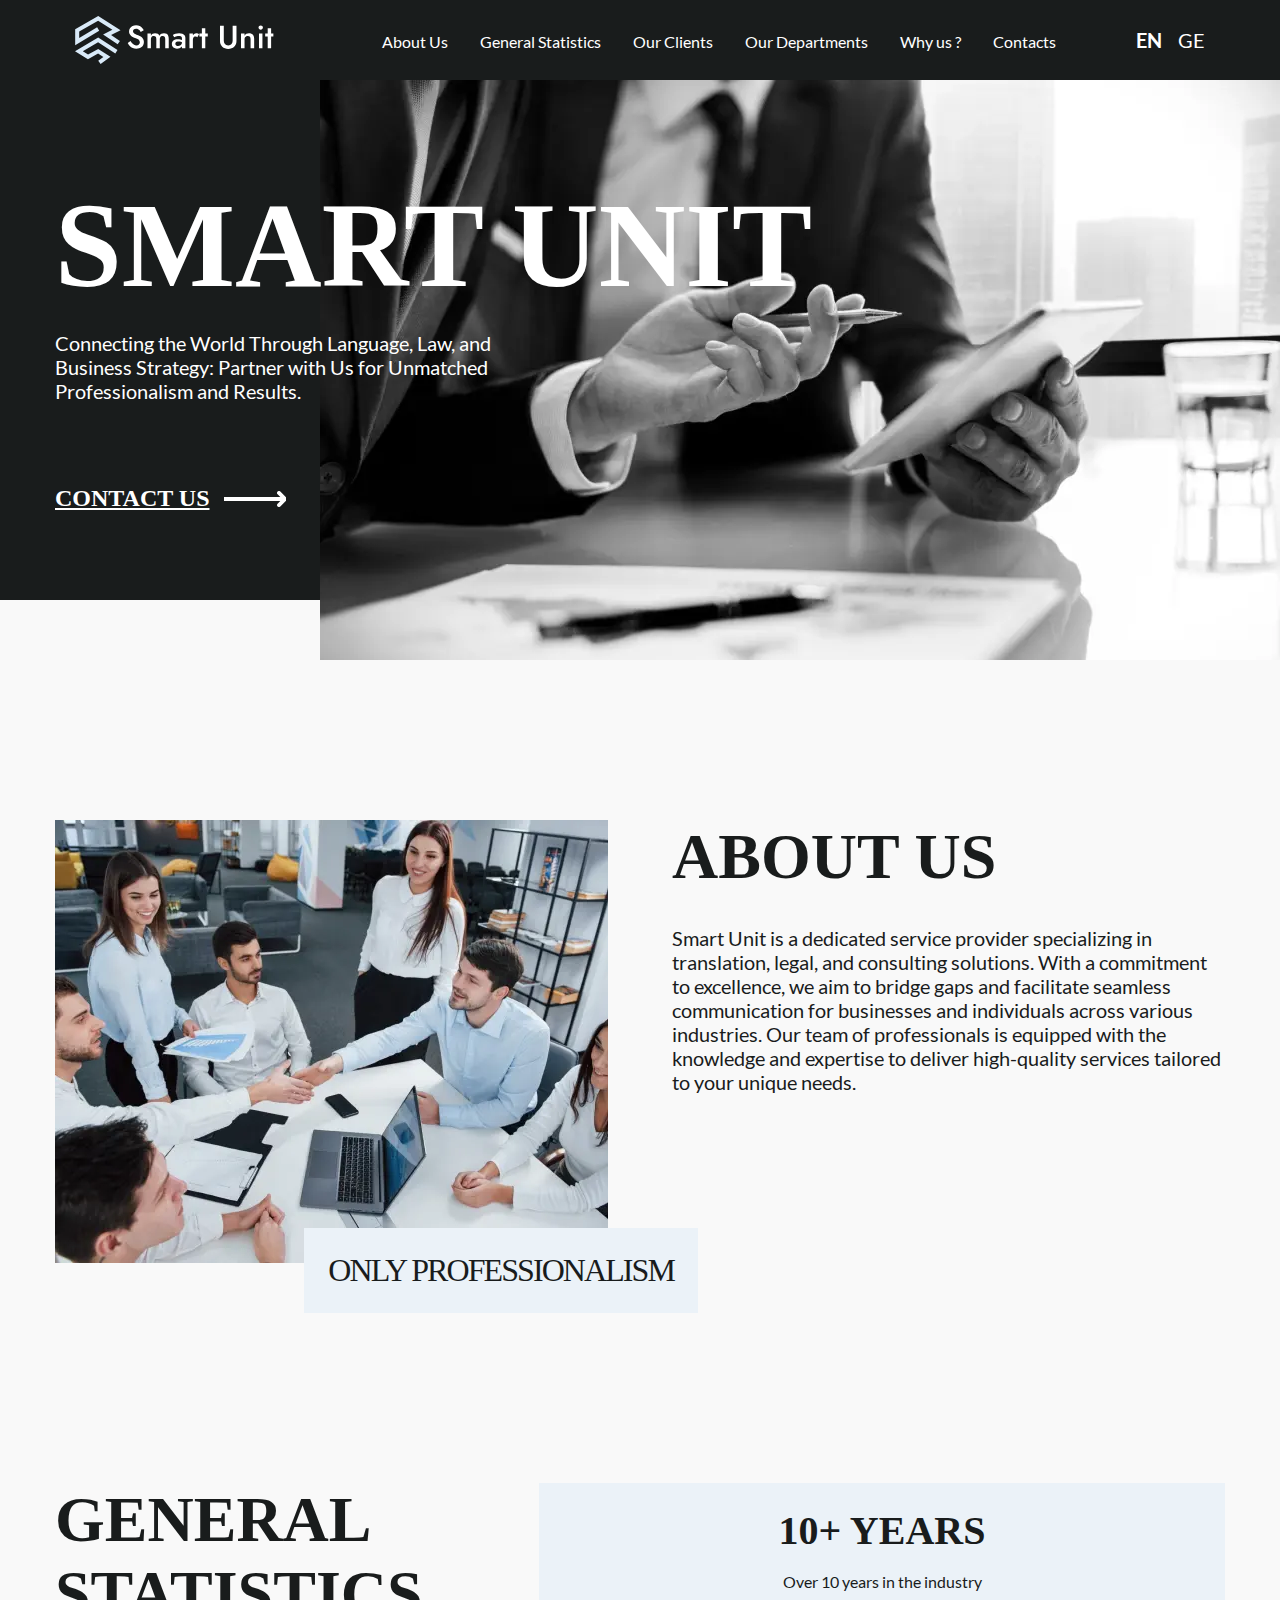
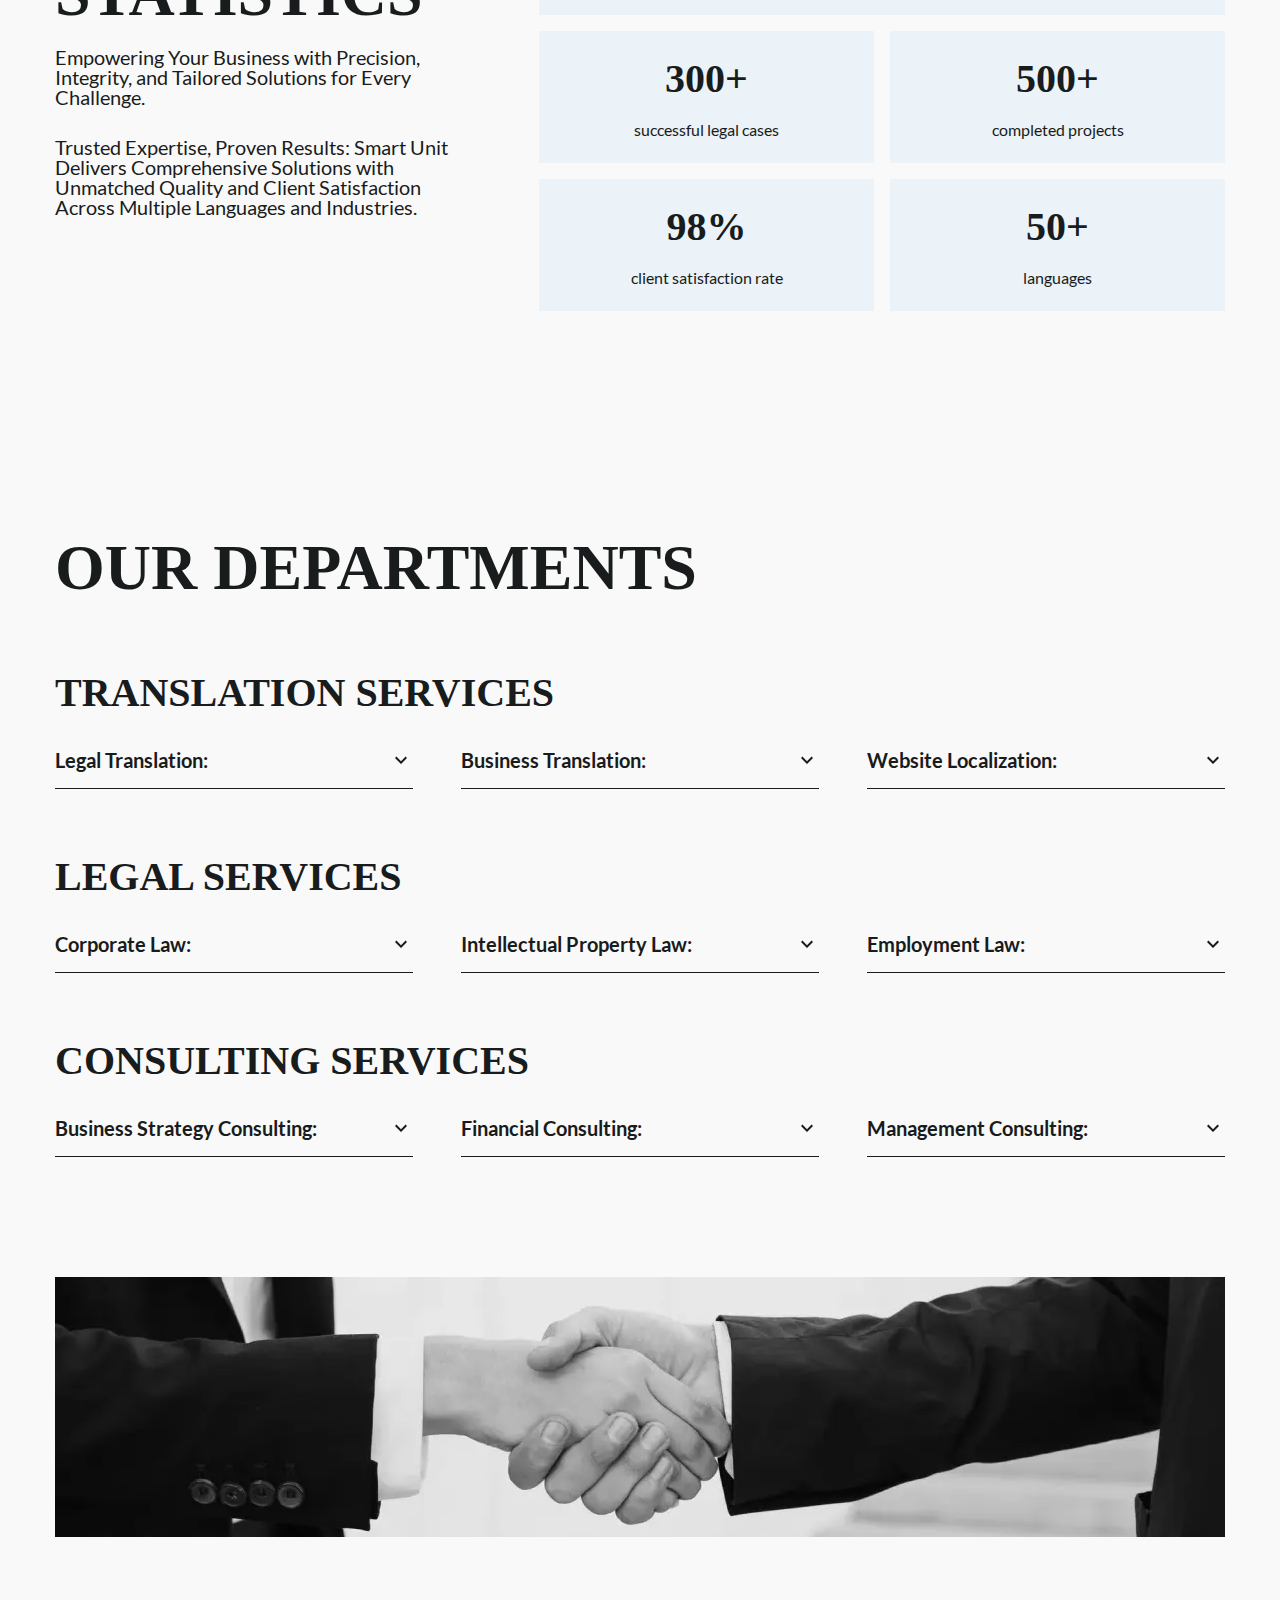
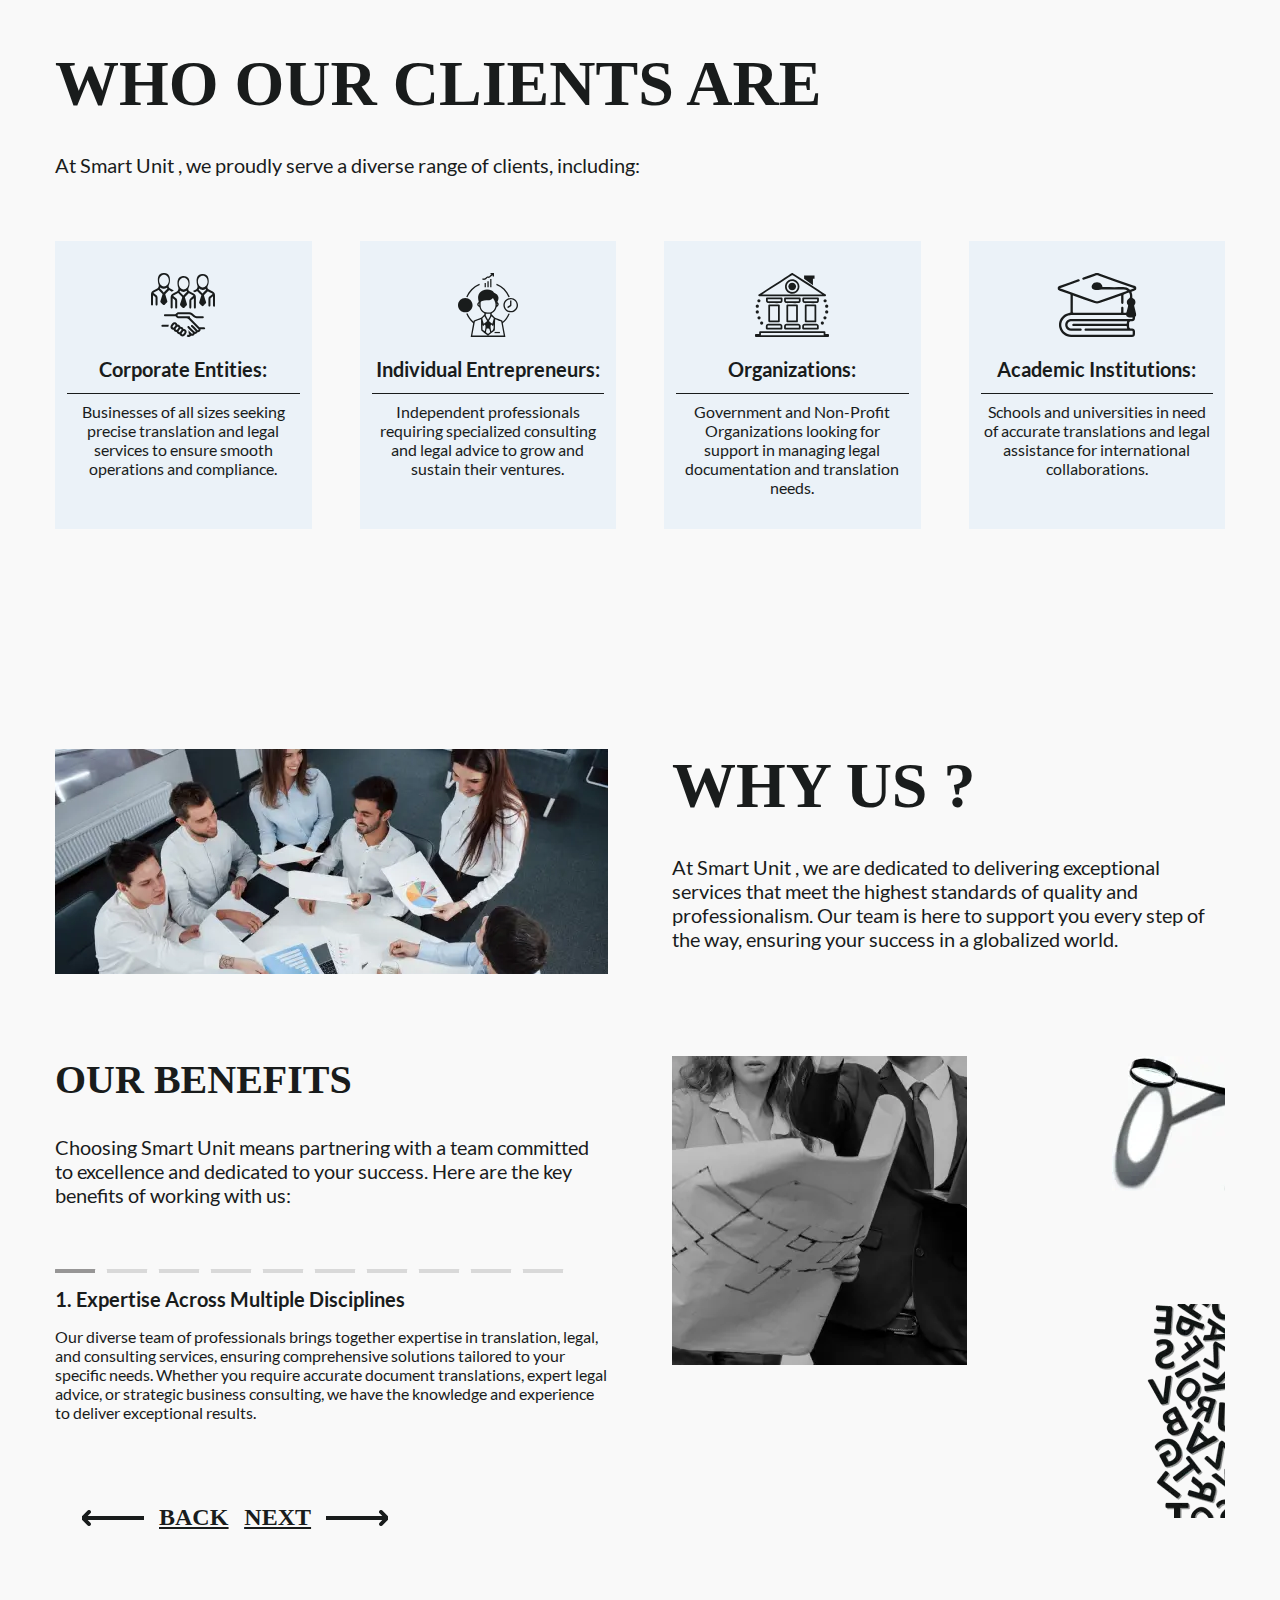
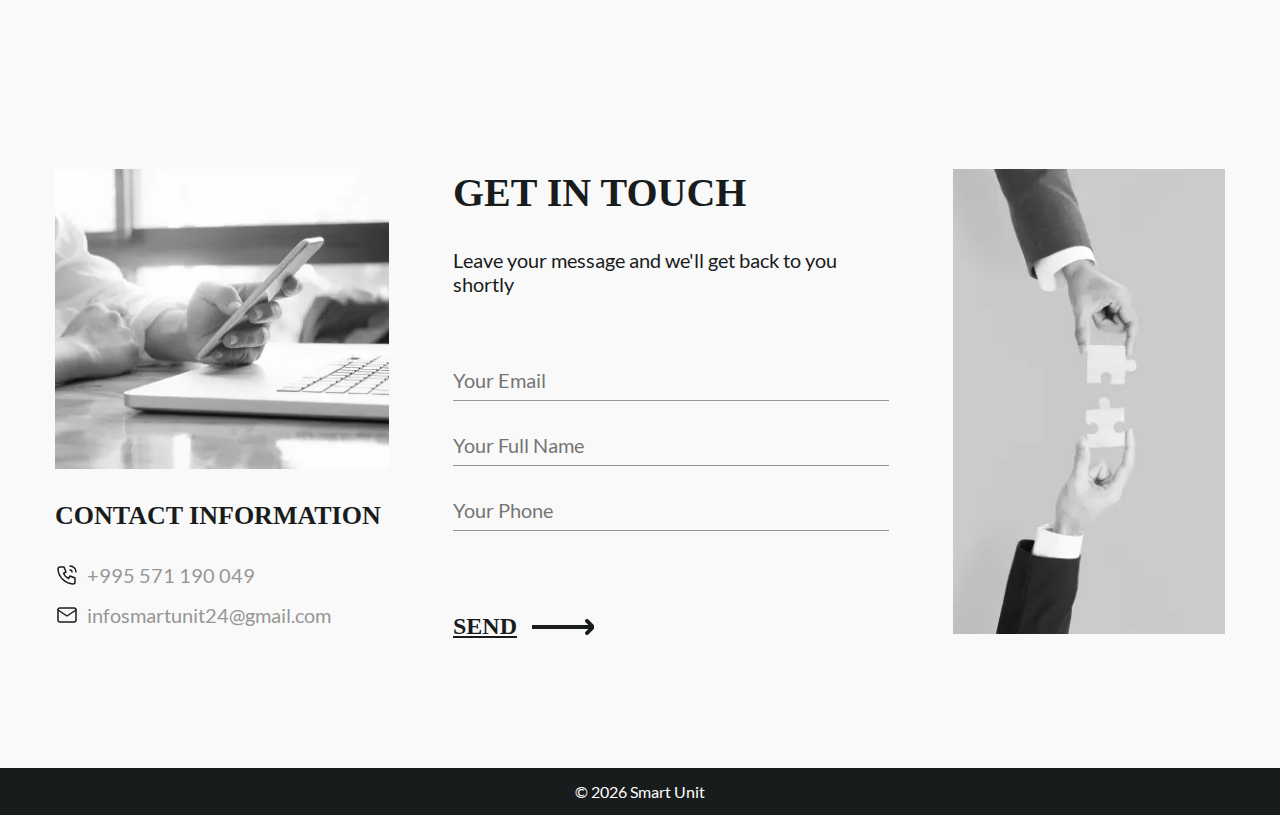
<file: index.html>
<!doctype html>
<html lang="en">

<head>
	<title>Smart Unit | Main Page</title>
	<meta charset="UTF-8" />
	<meta name="format-detection" content="telephone=no" />
	<meta name="description" content="" />
	<!-- <style>body{opacity: 0;}</style> -->
	<link rel="stylesheet" href="css/style.min.css?_v=20240725122257" />
	<link rel="shortcut icon" href="favicon.ico" />
	<!-- <meta name="robots" content="noindex, nofollow"> -->
	<meta name="viewport" content="width=device-width, initial-scale=1.0" />
</head>

<body>
	<div class="wrapper">
		<div id="form-message" aria-hidden="true" class="popup">
			<div class="popup__wrapper">
				<div class="popup__content">
					<button data-close type="button" class="popup__close">
						<svg width="23" height="23" viewBox="0 0 23 23" fill="none" xmlns="http://www.w3.org/2000/svg">
							<path opacity="0.850056" d="M1.73333 1.48883L21.5469 21.0288" stroke="#979797" stroke-linecap="square" />
							<path opacity="0.850056" d="M21.2667 1.48883L1.45309 21.0288" stroke="#979797" stroke-linecap="square" />
						</svg>
					</button>
					<div class="popup__text">Form successfully submitted!</div>
				</div>
			</div>
		</div>
		<header class="header">
			<div class="header__container">
				<div class="header__menu menu">
					<a href="/" class="header__logo"><img src="img/logo.svg" alt="Logo" /></a>
					<div class="header__content">
						<nav class="menu__body">
							<ul class="menu__list">
								<li class="menu__item">
									<a href="#" data-goto=".about" class="menu__link">About Us</a>
								</li>
								<li class="menu__item">
									<a href="#" data-goto=".statistics" class="menu__link">General Statistics</a>
								</li>
								<li class="menu__item">
									<a href="#" data-goto=".clients" class="menu__link">Our Clients</a>
								</li>
								<li class="menu__item">
									<a href="#" data-goto=".departments" class="menu__link">Our Departments</a>
								</li>
								<li class="menu__item">
									<a href="#" data-goto=".why" class="menu__link">Why us ?</a>
								</li>
								<li class="menu__item">
									<a href="#" data-goto=".contact" class="menu__link">Contacts</a>
								</li>
							</ul>
						</nav>
						<div class="header__lang">
							<a href="/" class="menu__link active">EN</a>
							<a href="ge.html" class="menu__link">GE</a>
						</div>
						<button type="button" class="menu__icon icon-menu">
							<span></span> <span class="sr-only">Menu button</span>
						</button>
					</div>
				</div>
			</div>
		</header>

		<main class="page">
			<section class="hero">
				<div class="hero__container">
					<div class="hero__wrapper">
						<div class="hero__content">
							<h1 class="hero__title">Smart Unit</h1>
							<p class="hero__desc">
								Connecting the World Through Language, Law, and Business
								Strategy: Partner with Us for Unmatched Professionalism and
								Results.
							</p>
							<a href="#" data-goto=".contact" class="cta">
								<span class="white">Contact us</span>
								<svg width="65" height="16" viewBox="0 0 65 16" fill="none" class="white" xmlns="http://www.w3.org/2000/svg">
									<path d="M64.7071 8.70711C65.0976 8.31658 65.0976 7.68342 64.7071 7.29289L58.3431 0.928932C57.9526 0.538408 57.3195 0.538408 56.9289 0.928932C56.5384 1.31946 56.5384 1.95262 56.9289 2.34315L62.5858 8L56.9289 13.6569C56.5384 14.0474 56.5384 14.6805 56.9289 15.0711C57.3195 15.4616 57.9526 15.4616 58.3431 15.0711L64.7071 8.70711ZM0 9H64V7H0V9Z" fill="currentColor" />
								</svg>
							</a>
						</div>
						<div class="hero__img">
							<img src="img/hero.webp" alt="hero" />
						</div>
					</div>
				</div>
			</section>
			<section class="about">
				<div class="about__container">
					<div class="about__wrapper">
						<div class="about__img">
							<img src="img/about.webp" alt="About" />
							<p class="about__img-text">only professionalism</p>
						</div>
						<div class="about__content">
							<h2 class="about__title title">About Us</h2>
							<p class="about__desc desc">
								Smart Unit is a dedicated service provider specializing in
								translation, legal, and consulting solutions. With a commitment
								to excellence, we aim to bridge gaps and facilitate seamless
								communication for businesses and individuals across various
								industries. Our team of professionals is equipped with the
								knowledge and expertise to deliver high-quality services
								tailored to your unique needs.
							</p>
						</div>
					</div>
				</div>
			</section>
			<section class="statistics">
				<div class="statistics__container">
					<div class="statistics__wrapper">
						<div class="statistics__content">
							<h2 class="statistics__title title">General Statistics</h2>
							<p class="statistics__desc">
								Empowering Your Business with Precision, Integrity, and Tailored
								Solutions for Every Challenge.
							</p>
							<p class="statistics__desc">
								Trusted Expertise, Proven Results: Smart Unit Delivers
								Comprehensive Solutions with Unmatched Quality and Client
								Satisfaction Across Multiple Languages and Industries.
							</p>
						</div>
						<div class="statistics__num">
							<div class="statistics__item">
								<div class="statistics__item-title">10+ years</div>
								<div class="statistics__item-desc">
									Over 10 years in the industry
								</div>
							</div>
							<div class="statistics__item">
								<div class="statistics__item-title">300+</div>
								<div class="statistics__item-desc">successful legal cases</div>
							</div>
							<div class="statistics__item">
								<div class="statistics__item-title">500+</div>
								<div class="statistics__item-desc">completed projects</div>
							</div>
							<div class="statistics__item">
								<div class="statistics__item-title">98%</div>
								<div class="statistics__item-desc">
									client satisfaction rate
								</div>
							</div>
							<div class="statistics__item">
								<div class="statistics__item-title">50+</div>
								<div class="statistics__item-desc">languages</div>
							</div>
						</div>
					</div>
				</div>
			</section>
			<section class="departments">
				<div class="departments__container">
					<h2 class="departments__title title">Our Departments</h2>
					<h3 class="departments__subtitle">Translation Services</h3>
					<div class="departments__wrapper">
						<div class="services__item">
							<h3 class="services__subtitle">Legal Translation:</h3>
							<div data-showmore class="block">
								<div data-showmore-content="0" class="block__content services__content">
									Schools and universities in need of accurate translations
									and legal assistance for international collaborations.
									<span class="h-32"></span>
								</div>
								<button hidden data-showmore-button type="button" class="block__more services__more">
									<span><img src="img/arrow-down.svg" alt="arrow-down" /></span><span><img src="img/arrow-right.svg" alt="arrow-right" /></span>
								</button>
							</div>
						</div>
						<div class="services__item">
							<h3 class="services__subtitle">Business Translation:</h3>
							<div data-showmore class="block">
								<div data-showmore-content="0" class="block__content services__content">
									Business and Commercial Translation. . Professional
									translation of business-related content to support
									international trade.
									<span class="h-32"></span>
								</div>

								<button hidden data-showmore-button type="button" class="block__more services__more">
									<span><img src="img/arrow-down.svg" alt="arrow-down" /></span><span><img src="img/arrow-right.svg" alt="arrow-right" /></span>
								</button>
							</div>
						</div>
						<div class="services__item">
							<h3 class="services__subtitle">Website Localization:</h3>
							<div data-showmore class="block">
								<div data-showmore-content="0" class="block__content services__content">
									Adapting your website content to resonate with local
									audiences worldwide.
									<span class="h-32"></span>
								</div>
								<button hidden data-showmore-button type="button" class="block__more services__more">
									<span><img src="img/arrow-down.svg" alt="arrow-down" /></span><span><img src="img/arrow-right.svg" alt="arrow-right" /></span>
								</button>
							</div>
						</div>
					</div>
					<h3 class="departments__subtitle">Legal Services</h3>
					<div class="departments__wrapper">
						<div class="services__item">
							<h3 class="services__subtitle">Corporate Law:</h3>
							<div data-showmore class="block">
								<div data-showmore-content="0" class="block__content services__content">
									Legal assistance for businesses, including contract
									drafting, compliance, and dispute resolution.
									<span class="h-32"></span>
								</div>
								<button hidden data-showmore-button type="button" class="block__more services__more">
									<span><img src="img/arrow-down.svg" alt="arrow-down" /></span><span><img src="img/arrow-right.svg" alt="arrow-right" /></span>
								</button>
							</div>
						</div>
						<div class="services__item">
							<h3 class="services__subtitle">Intellectual Property Law:</h3>
							<div data-showmore class="block">
								<div data-showmore-content="0" class="block__content services__content">
									Protecting your intellectual property rights through
									patents, trademarks, and copyrights.
									<span class="h-32"></span>
								</div>
								<button hidden data-showmore-button type="button" class="block__more services__more">
									<span><img src="img/arrow-down.svg" alt="arrow-down" /></span><span><img src="img/arrow-right.svg" alt="arrow-right" /></span>
								</button>
							</div>
						</div>
						<div class="services__item">
							<h3 class="services__subtitle">Employment Law:</h3>
							<div data-showmore class="block">
								<div data-showmore-content="0" class="block__content services__content">
									Guidance on employment contracts, workplace policies, and
									dispute resolution.
									<span class="h-32"></span>
								</div>
								<button hidden data-showmore-button type="button" class="block__more services__more">
									<span><img src="img/arrow-down.svg" alt="arrow-down" /></span><span><img src="img/arrow-right.svg" alt="arrow-right" /></span>
								</button>
							</div>
						</div>
					</div>
					<h3 class="departments__subtitle">Consulting Services</h3>
					<div class="departments__wrapper">
						<div class="services__item">
							<h3 class="services__subtitle">Business Strategy Consulting:</h3>
							<div data-showmore class="block">
								<div data-showmore-content="0" class="block__content services__content">
									Developing effective business strategies to drive growth and
									profitability.
									<span class="h-32"></span>
								</div>
								<button hidden data-showmore-button type="button" class="block__more services__more">
									<span><img src="img/arrow-down.svg" alt="arrow-down" /></span><span><img src="img/arrow-right.svg" alt="arrow-right" /></span>
								</button>
							</div>
						</div>
						<div class="services__item">
							<h3 class="services__subtitle">Financial Consulting:</h3>
							<div data-showmore class="block">
								<div data-showmore-content="0" class="block__content services__content">
									Expert financial planning, analysis, and risk management
									services.
									<span class="h-32"></span>
								</div>
								<button hidden data-showmore-button type="button" class="block__more services__more">
									<span><img src="img/arrow-down.svg" alt="arrow-down" /></span><span><img src="img/arrow-right.svg" alt="arrow-right" /></span>
								</button>
							</div>
						</div>
						<div class="services__item">
							<h3 class="services__subtitle">Management Consulting:</h3>
							<div data-showmore class="block">
								<div data-showmore-content="0" class="block__content services__content">
									Improving organizational performance through tailored
									management solutions.
									<span class="h-32"></span>
								</div>
								<button hidden data-showmore-button type="button" class="block__more services__more">
									<span><img src="img/arrow-down.svg" alt="arrow-down" /></span><span><img src="img/arrow-right.svg" alt="arrow-right" /></span>
								</button>
							</div>
						</div>
					</div>
					<div class="departments__img">
						<img src="img/services.webp" alt="services" />
					</div>
				</div>
			</section>
			<section class="clients">
				<div class="clients__container">
					<h2 class="clients__title title">Who Our Clients Are</h2>
					<p class="clients__desc desc">
						At Smart Unit , we proudly serve a diverse range of clients, including:
					</p>
					<div class="clients__wrapper">
						<div class="clients__item">
							<div class="clients__icon">
								<img src="img/corporate.svg" alt="corporate" />
							</div>
							<h3 class="clients__subtitle">Corporate Entities:</h3>
							<p class="clients__item-desc">
								Businesses of all sizes seeking precise translation and legal
								services to ensure smooth operations and compliance.
							</p>
						</div>
						<div class="clients__item">
							<div class="clients__icon">
								<img src="img/individual.svg" alt="individual" />
							</div>
							<h3 class="clients__subtitle">Individual Entrepreneurs:</h3>
							<p class="clients__item-desc">
								Independent professionals requiring specialized consulting and
								legal advice to grow and sustain their ventures.
							</p>
						</div>
						<div class="clients__item">
							<div class="clients__icon">
								<img src="img/organizations.svg" alt="organizations" />
							</div>
							<h3 class="clients__subtitle">Organizations:</h3>
							<p class="clients__item-desc">
								Government and Non-Profit Organizations looking for support in
								managing legal documentation and translation needs.
							</p>
						</div>
						<div class="clients__item">
							<div class="clients__icon">
								<img src="img/academic.svg" alt="academic" />
							</div>
							<h3 class="clients__subtitle">Academic Institutions:</h3>
							<p class="clients__item-desc">
								Schools and universities in need of accurate translations and
								legal assistance for international collaborations.
							</p>
						</div>
					</div>
				</div>
			</section>
			<section class="why">
				<div class="why__container">
					<div class="why__wrapper">
						<div data-da=".why__wrapper, 768, 2" class="why__img">
							<img src="img/why.webp" alt="why" />
						</div>
						<div class="why__content">
							<h2 class="why__title title">Why us ?</h2>
							<p class="why__desc desc">
								At Smart Unit , we are dedicated to delivering exceptional
								services that meet the highest standards of quality and
								professionalism. Our team is here to support you every step of
								the way, ensuring your success in a globalized world.
							</p>
						</div>
					</div>
					<div class="benefits__wrapper">
						<div class="benefits__content">
							<h3 class="benefits__subtitle">Our Benefits</h3>
							<p class="benefits__desc desc">
								Choosing Smart Unit means partnering with a team committed to
								excellence and dedicated to your success. Here are the key
								benefits of working with us:
							</p>
							<div class="benefits__slider">
								<!-- Якщо потрібна пагінація -->
								<div class="swiper-pagination"></div>
								<!-- Оболонка слайдера -->
								<div class="benefits__slider swiper">
									<!-- Частина слайдера, що рухається -->
									<div class="benefits__slider-wrapper swiper-wrapper">
										<!-- Слайд -->
										<div class="benefits__slide swiper-slide">
											<h4 class="benefits__slide-subtitle">
												1. Expertise Across Multiple Disciplines
											</h4>
											<p class="benefits__slide-text">
												Our diverse team of professionals brings
												together expertise in translation, legal, and
												consulting services, ensuring comprehensive
												solutions tailored to your specific needs.
												Whether you require accurate document
												translations, expert legal advice, or strategic
												business consulting, we have the knowledge and
												experience to deliver exceptional results.
											</p>
										</div>
										<!-- Слайд -->
										<div class="benefits__slide swiper-slide">
											<h4 class="benefits__slide-subtitle">
												2. Tailored Solutions
											</h4>
											<p class="benefits__slide-text">
												We understand that every client is unique.
												That's why we offer personalized services
												designed to meet your individual requirements.
												Our tailored approach ensures that you receive
												the most effective and relevant solutions,
												maximizing the impact on your business or
												project.
											</p>
										</div>
										<!-- Слайд -->
										<div class="benefits__slide swiper-slide">
											<h4 class="benefits__slide-subtitle">
												3. High-Quality Standards
											</h4>
											<p class="benefits__slide-text">
												At Smart Unit , quality is our top priority. We
												adhere to strict quality control processes to
												ensure that every project meets our high
												standards. From precise translations to thorough
												legal reviews, we deliver work that you can
												trust.
											</p>
										</div>
										<!-- Слайд -->
										<div class="benefits__slide swiper-slide">
											<h4 class="benefits__slide-subtitle">
												4. Confidentiality and Security
											</h4>
											<p class="benefits__slide-text">
												We take the confidentiality and security of your
												information seriously. Our team follows
												stringent data protection protocols to ensure
												that your sensitive information remains secure
												and confidential at all times.
											</p>
										</div>
										<!-- Слайд -->
										<div class="benefits__slide swiper-slide">
											<h4 class="benefits__slide-subtitle">
												5. Timely Delivery
											</h4>
											<p class="benefits__slide-text">
												We understand the importance of meeting
												deadlines. Our efficient processes and dedicated
												team ensure that your projects are completed on
												time, every time. You can rely on us to deliver
												prompt and reliable services, allowing you to
												stay on schedule and achieve your goals.
											</p>
										</div>
										<!-- Слайд -->
										<div class="benefits__slide swiper-slide">
											<h4 class="benefits__slide-subtitle">
												6. Comprehensive Support
											</h4>
											<p class="benefits__slide-text">
												Our commitment to your success goes beyond
												delivering services. We provide ongoing support
												and are always available to address any
												questions or concerns you may have. Our
												client-centric approach ensures that you receive
												the assistance you need throughout the entire
												process.
											</p>
										</div>
										<!-- Слайд -->
										<div class="benefits__slide swiper-slide">
											<h4 class="benefits__slide-subtitle">
												7. Competitive Pricing
											</h4>
											<p class="benefits__slide-text">
												We offer high-quality services at competitive
												prices, providing excellent value for your
												investment. Our transparent pricing structure
												ensures that you receive top-notch services
												without any hidden costs.
											</p>
										</div>
										<!-- Слайд -->
										<div class="benefits__slide swiper-slide">
											<h4 class="benefits__slide-subtitle">
												8. Proven Track Record
											</h4>
											<p class="benefits__slide-text">
												With over 10 years of experience and a client
												satisfaction rate of 98%, our proven track
												record speaks for itself. We have successfully
												completed over 500 projects, earning the trust
												and loyalty of our clients.
											</p>
										</div>
										<!-- Слайд -->
										<div class="benefits__slide swiper-slide">
											<h4 class="benefits__slide-subtitle">
												9. Multilingual and Multicultural Expertise
											</h4>
											<p class="benefits__slide-text">
												Our team is proficient in over 50 languages,
												enabling us to serve clients from diverse
												linguistic and cultural backgrounds. This
												expertise ensures that your translations and
												communications are accurate and culturally
												appropriate.
											</p>
										</div>
										<!-- Слайд -->
										<div class="benefits__slide swiper-slide">
											<h4 class="benefits__slide-subtitle">
												10. Innovative Solutions
											</h4>
											<p class="benefits__slide-text">
												We leverage the latest technologies and
												methodologies to provide innovative solutions
												that keep you ahead of the curve. Our
												forward-thinking approach ensures that you
												benefit from the most advanced and effective
												services available.
											</p>
										</div>
									</div>

									<!-- Якщо потрібна навігація (ліворуч/праворуч) -->
									<div class="swiper__buttons">
										<button type="button" class="swiper-button-prev cta-prev">
											<svg xmlns="http://www.w3.org/2000/svg" width="65" height="16" viewBox="0 0 65 16" fill="none">
												<path d="M0.292892 8.70711C-0.0976334 8.31658 -0.0976334 7.68342 0.292892 7.29289L6.65685 0.928932C7.04738 0.538408 7.68054 0.538408 8.07107 0.928932C8.46159 1.31946 8.46159 1.95262 8.07107 2.34315L2.41422 8L8.07107 13.6569C8.46159 14.0474 8.46159 14.6805 8.07107 15.0711C7.68054 15.4616 7.04738 15.4616 6.65685 15.0711L0.292892 8.70711ZM65 9H1V7H65V9Z" fill="currentColor" />
											</svg>
											<span>BACK</span>
										</button>
										<button type="button" class="swiper-button-next cta">
											<span>NeXT</span>
											<svg width="65" height="16" viewBox="0 0 65 16" fill="none" xmlns="http://www.w3.org/2000/svg">
												<path d="M64.7071 8.70711C65.0976 8.31658 65.0976 7.68342 64.7071 7.29289L58.3431 0.928932C57.9526 0.538408 57.3195 0.538408 56.9289 0.928932C56.5384 1.31946 56.5384 1.95262 56.9289 2.34315L62.5858 8L56.9289 13.6569C56.5384 14.0474 56.5384 14.6805 56.9289 15.0711C57.3195 15.4616 57.9526 15.4616 58.3431 15.0711L64.7071 8.70711ZM0 9H64V7H0V9Z" fill="currentColor" />
											</svg>
										</button>
									</div>
									<!-- Якщо потрібен скролбар -->
									<div class="swiper-scrollbar"></div>
								</div>
							</div>
						</div>
						<div class="benefits__img">
							<img src="img/benefits-1.webp" alt="benefits-1" />
							<img src="img/benefits-2.webp" alt="benefits-2" />
							<img src="img/benefits-3.webp" alt="benefits-3" />
						</div>
					</div>
				</div>
			</section>
			<section class="contact">
				<div class="contact__container">
					<div class="contact__wrapper">
						<div class="contact__information">
							<img src="img/contact-3.webp" alt="contact" />
							<img src="img/contact.webp" alt="contact" />
							<h3 class="contact__subtitle">Contact information</h3>
							<div class="contact__items">
								<div class="contact__item">
									<img src="img/call.svg" alt="call" />
									<a href="tel:+995571190049">+995 571 190 049</a>
								</div>
								<div class="contact__item">
									<img src="img/mail.svg" alt="mail" />
									<a href="mailto:infosmartunit24@gmail.com">infosmartunit24@gmail.com</a>
								</div>
							</div>
						</div>
						<div class="contact__main">
							<h2 class="contact__title">Get in touch</h2>
							<p class="contact__desc desc">
								Leave your message and we'll get back to you shortly
							</p>
							<form class="contact__form" action="files/sendmail/sendmail.php" method="POST" data-popup-message="#form-message" data-ajax>
								<div>
									<label for="email" class="sr-only">Your Email</label>
									<input type="email" id="email" name="email" data-required="email" data-error="Incorrect email" placeholder="Your Email" />
								</div>
								<div>
									<label for="name" class="sr-only">Your Full Name</label>
									<input type="text" id="name" name="name" data-error="Incorrect name" data-required placeholder="Your Full Name" />
								</div>

								<div>
									<label for="phone" class="sr-only">Your Phone</label>
									<input type="text" name="phone" id="phone" placeholder="Your Phone" />
								</div>

								<button class="form-btn cta" type="submit">
									<span>Send</span>
									<svg width="65" height="16" viewBox="0 0 65 16" fill="none" xmlns="http://www.w3.org/2000/svg">
										<path d="M64.7071 8.70711C65.0976 8.31658 65.0976 7.68342 64.7071 7.29289L58.3431 0.928932C57.9526 0.538408 57.3195 0.538408 56.9289 0.928932C56.5384 1.31946 56.5384 1.95262 56.9289 2.34315L62.5858 8L56.9289 13.6569C56.5384 14.0474 56.5384 14.6805 56.9289 15.0711C57.3195 15.4616 57.9526 15.4616 58.3431 15.0711L64.7071 8.70711ZM0 9H64V7H0V9Z" fill="currentColor" />
									</svg>
								</button>
							</form>
						</div>
						<div class="contact__img">
							<img src="img/contact-2.webp" alt="form" />
						</div>
					</div>
				</div>
			</section>
		</main>
		<footer class="footer">
			<div class="footer__container">
				<div class="footer__copyright">
					&copy;
					<script>
						document.write(new Date().getFullYear());
					</script>
					Smart Unit
				</div>
			</div>
		</footer>

	</div>
	<script src="js/app.min.js?_v=20240725122257"></script>
</body>

</html>
</file>
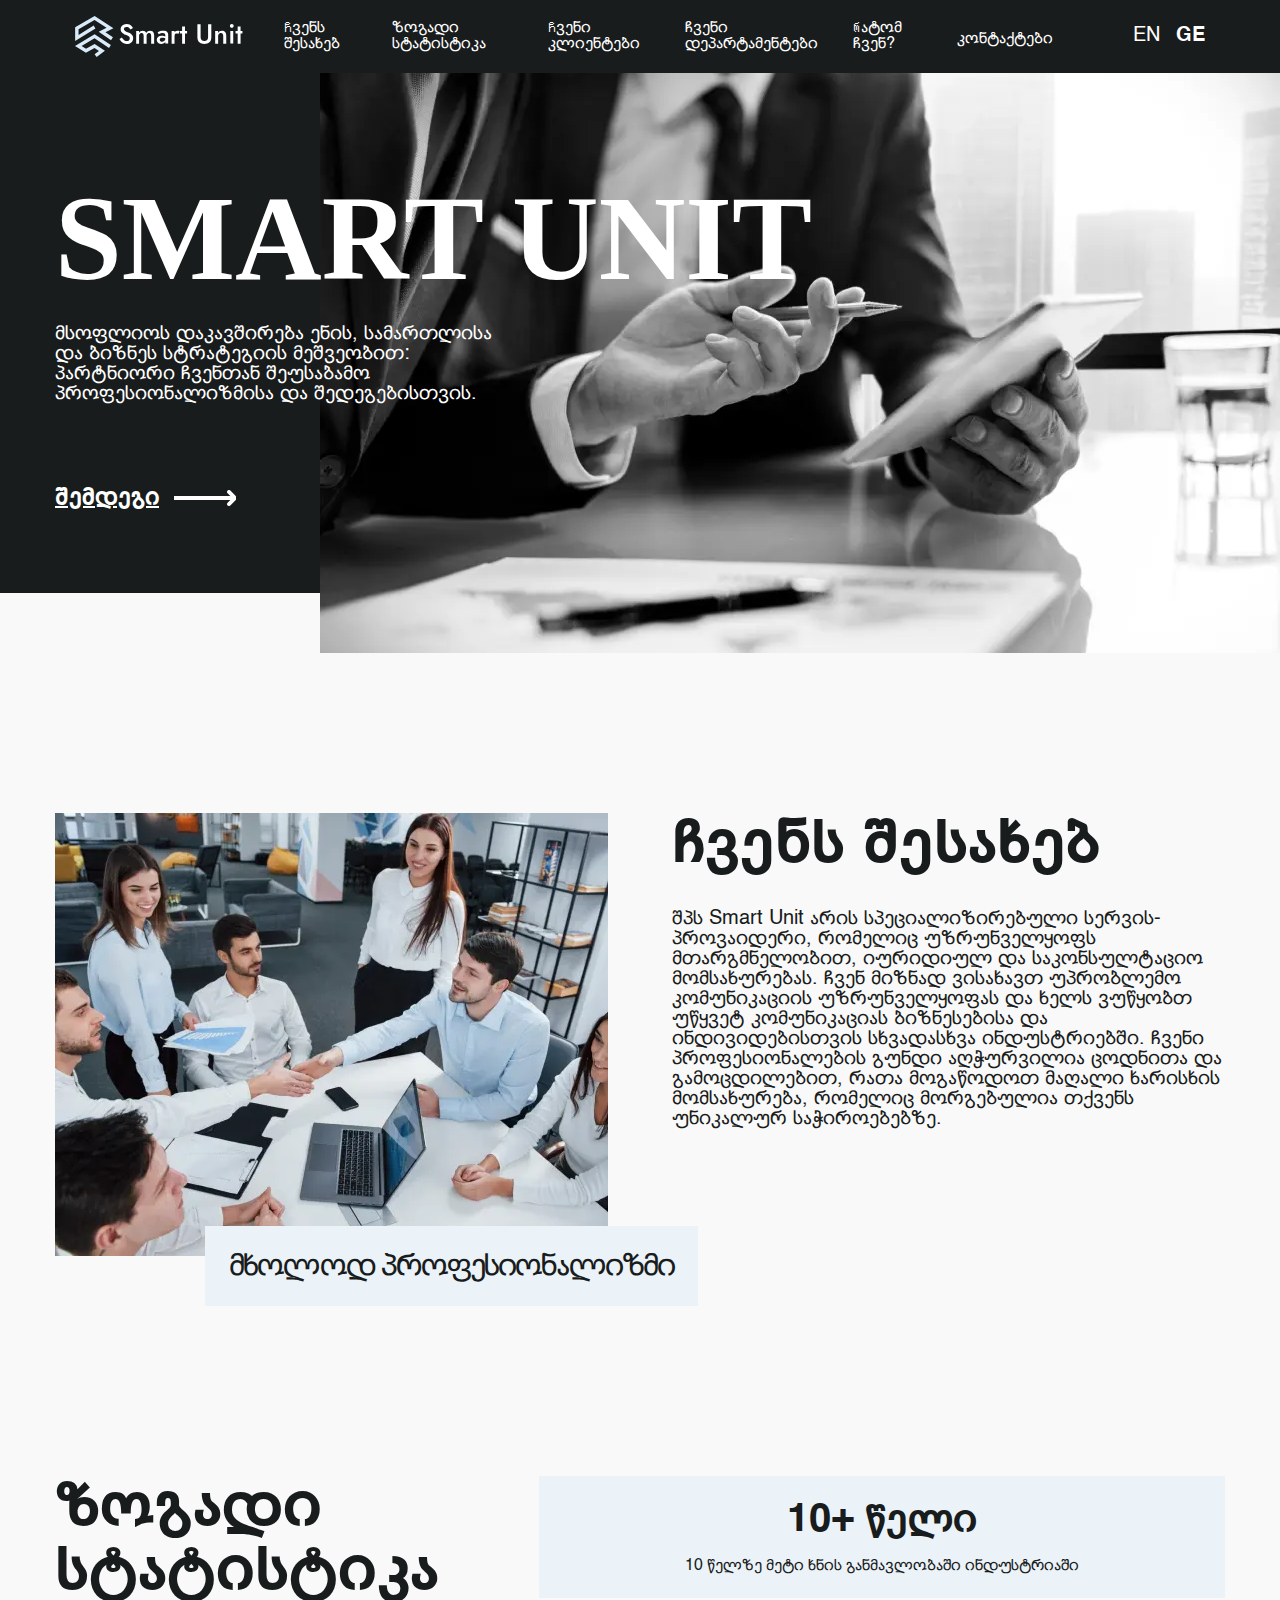
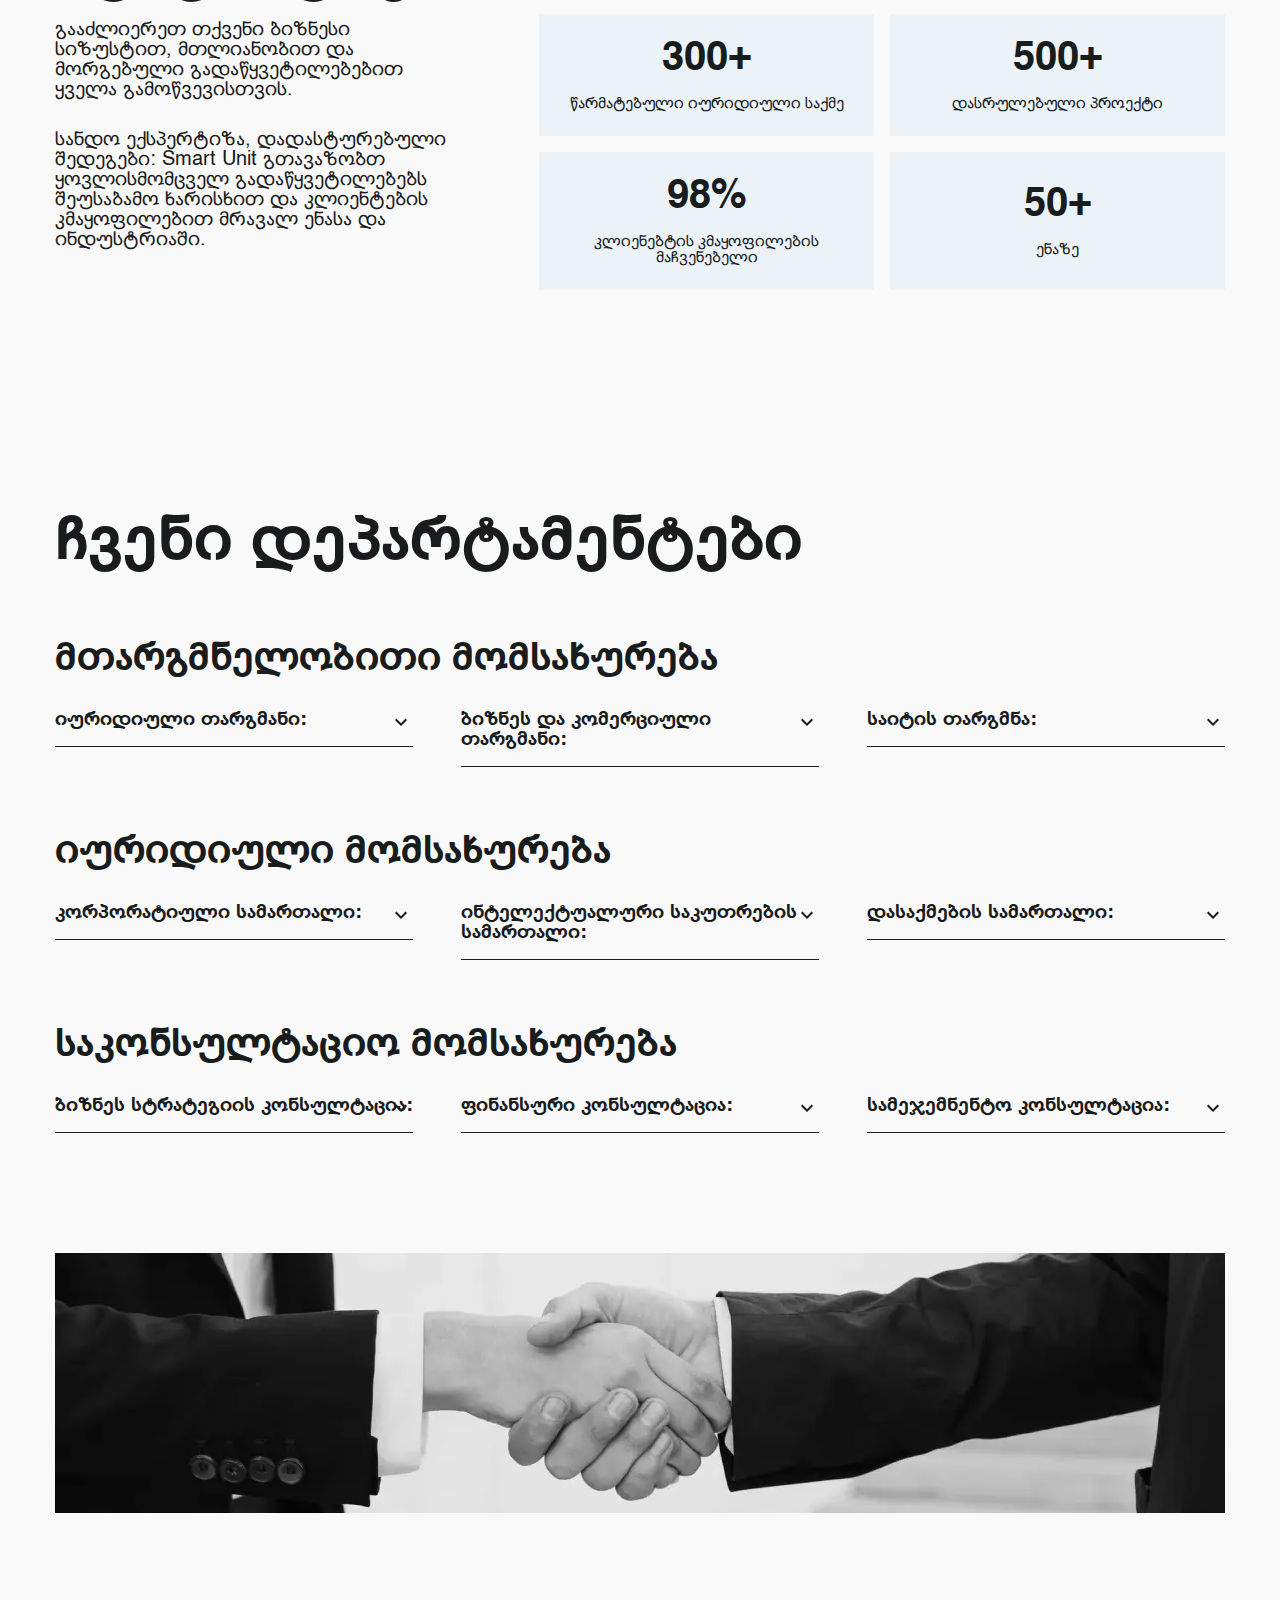
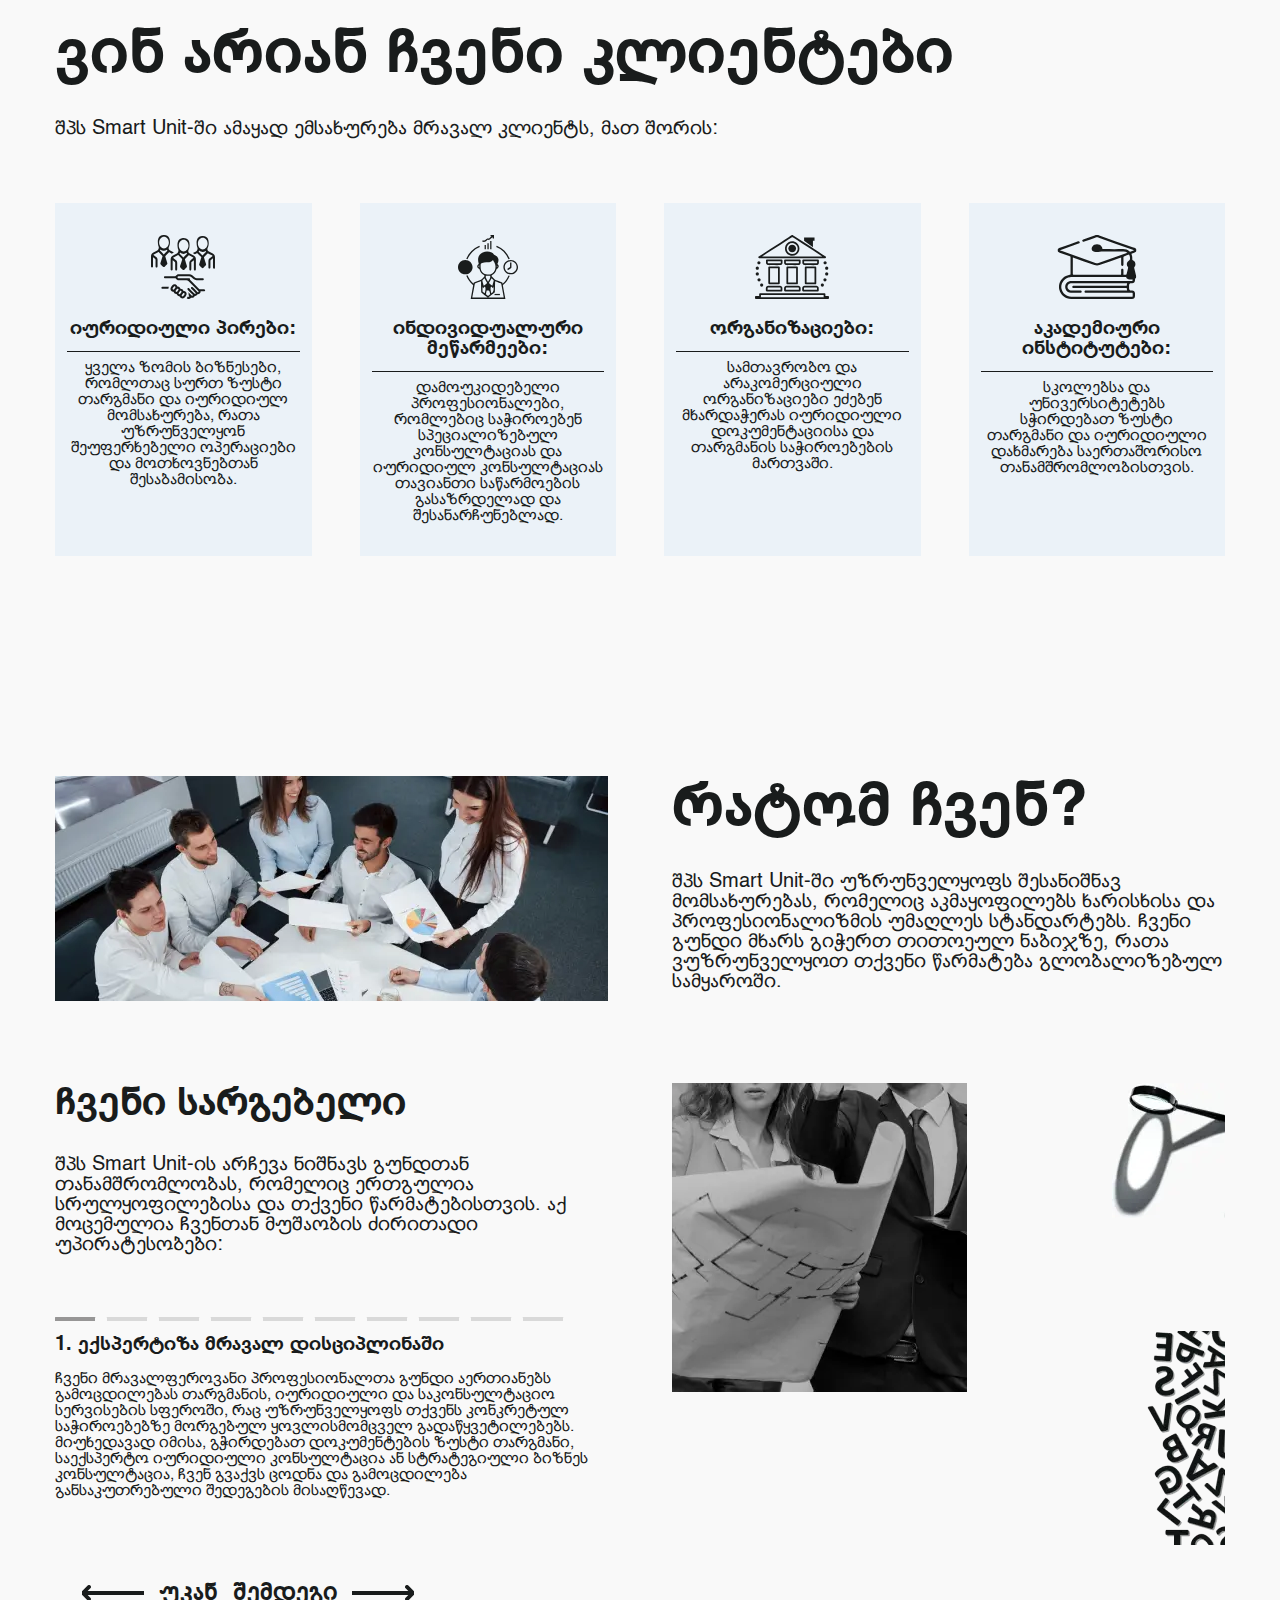
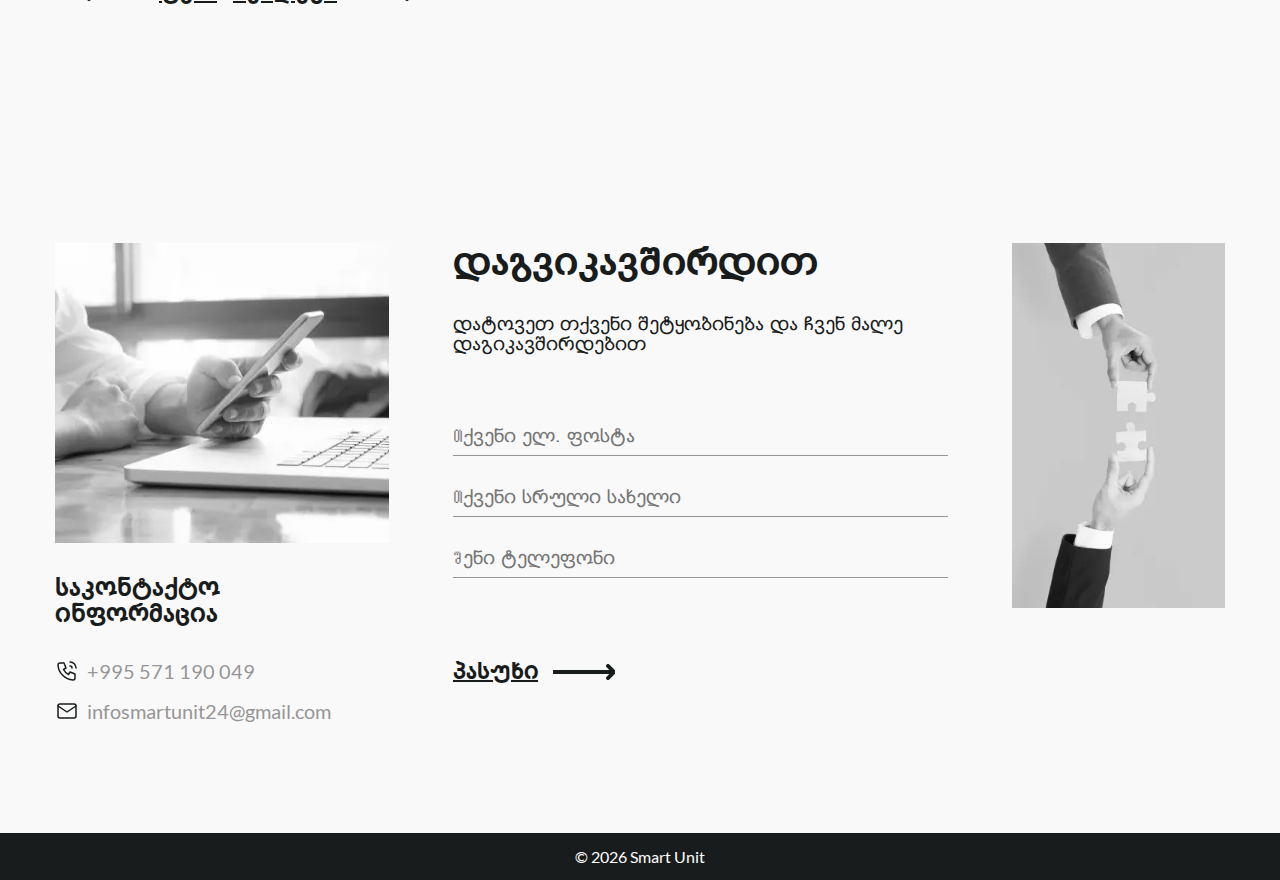
<file: ge.html>
<!doctype html>
<html lang="en">

<head>
	<title>Smart Unit | Მთავარი გვერდი</title>
	<meta charset="UTF-8" />
	<meta name="format-detection" content="telephone=no" />
	<meta name="description" content="" />
	<!-- <style>body{opacity: 0;}</style> -->
	<link rel="stylesheet" href="css/style.min.css?_v=20240725122257" />
	<link rel="shortcut icon" href="favicon.ico" />
	<!-- <meta name="robots" content="noindex, nofollow"> -->
	<meta name="viewport" content="width=device-width, initial-scale=1.0" />
</head>

<body>
	<div class="wrapper">
		<div id="form-message" aria-hidden="true" class="popup">
			<div class="popup__wrapper">
				<div class="popup__content">
					<button data-close type="button" class="popup__close">
						<svg width="23" height="23" viewBox="0 0 23 23" fill="none" xmlns="http://www.w3.org/2000/svg">
							<path opacity="0.850056" d="M1.73333 1.48883L21.5469 21.0288" stroke="#979797" stroke-linecap="square" />
							<path opacity="0.850056" d="M21.2667 1.48883L1.45309 21.0288" stroke="#979797" stroke-linecap="square" />
						</svg>
					</button>
					<div class="popup__text">ფორმა წარმატებით გაიგზავნა!</div>
				</div>
			</div>
		</div>
		<header class="header">
			<div class="header__container">
				<div class="header__menu menu">
					<a href="ge.html" class="header__logo"><img src="img/logo.svg" alt="Logo" /></a>
					<div class="header__content">
						<nav class="menu__body">
							<ul class="menu__list">
								<li class="menu__item">
									<a href="#" data-goto=".about" class="menu__link helvetica">Ჩვენს შესახებ</a>
								</li>
								<li class="menu__item">
									<a href="#" data-goto=".statistics" class="menu__link helvetica">ზოგადი სტატისტიკა</a>
								</li>
								<li class="menu__item">
									<a href="#" data-goto=".clients" class="menu__link helvetica">Ჩვენი კლიენტები</a>
								</li>
								<li class="menu__item">
									<a href="#" data-goto=".departments" class="menu__link helvetica">ჩვენი დეპარტამენტები</a>
								</li>
								<li class="menu__item">
									<a href="#" data-goto=".why" class="menu__link helvetica">Რატომ ჩვენ?</a>
								</li>
								<li class="menu__item">
									<a href="#" data-goto=".contact" class="menu__link helvetica">კონტაქტები</a>
								</li>
							</ul>
						</nav>
						<div class="header__lang">
							<a href="/" class="menu__link helvetica">EN</a>
							<a href="/ge.html" class="menu__link helvetica active">GE</a>
						</div>
						<button type="button" class="menu__icon icon-menu">
							<span></span> <span class="sr-only">Menu button</span>
						</button>
					</div>
				</div>
			</div>
		</header>

		<main class="page">
			<section class="hero">
				<div class="hero__container">
					<div class="hero__wrapper">
						<div class="hero__content">
							<h1 class="hero__title">Smart Unit</h1>
							<p class="hero__desc helvetica">
								მსოფლიოს დაკავშირება ენის, სამართლისა და ბიზნეს სტრატეგიის
								მეშვეობით: პარტნიორი ჩვენთან შეუსაბამო პროფესიონალიზმისა და
								შედეგებისთვის.
							</p>
							<a href="#" data-goto=".contact" class="cta">
								<span class="white helvetica">შემდეგი</span>
								<svg width="65" height="16" viewBox="0 0 65 16" fill="none" class="white" xmlns="http://www.w3.org/2000/svg">
									<path d="M64.7071 8.70711C65.0976 8.31658 65.0976 7.68342 64.7071 7.29289L58.3431 0.928932C57.9526 0.538408 57.3195 0.538408 56.9289 0.928932C56.5384 1.31946 56.5384 1.95262 56.9289 2.34315L62.5858 8L56.9289 13.6569C56.5384 14.0474 56.5384 14.6805 56.9289 15.0711C57.3195 15.4616 57.9526 15.4616 58.3431 15.0711L64.7071 8.70711ZM0 9H64V7H0V9Z" fill="currentColor" />
								</svg>
							</a>
						</div>
						<div class="hero__img">
							<img src="img/hero.webp" alt="hero" />
						</div>
					</div>
				</div>
			</section>
			<section class="about">
				<div class="about__container">
					<div class="about__wrapper">
						<div class="about__img">
							<img src="img/about.webp" alt="About" />
							<p class="about__img-text helvetica">მხოლოდ პროფესიონალიზმი</p>
						</div>
						<div class="about__content">
							<h2 class="about__title title helvetica">Ჩვენს შესახებ</h2>
							<p class="about__desc desc helvetica">
								შპს Smart Unit არის სპეციალიზირებული სერვის-პროვაიდერი, რომელიც
								უზრუნველყოფს მთარგმნელობით, იურიდიულ და საკონსულტაციო
								მომსახურებას. ჩვენ მიზნად ვისახავთ უპრობლემო კომუნიკაციის
								უზრუნველყოფას და ხელს ვუწყობთ უწყვეტ კომუნიკაციას ბიზნესებისა და
								ინდივიდებისთვის სხვადასხვა ინდუსტრიებში. ჩვენი პროფესიონალების
								გუნდი აღჭურვილია ცოდნითა და გამოცდილებით, რათა მოგაწოდოთ მაღალი
								ხარისხის მომსახურება, რომელიც მორგებულია თქვენს უნიკალურ
								საჭიროებებზე.
							</p>
						</div>
					</div>
				</div>
			</section>
			<section class="statistics">
				<div class="statistics__container">
					<div class="statistics__wrapper">
						<div class="statistics__content">
							<h2 class="statistics__title title helvetica">ზოგადი სტატისტიკა</h2>
							<p class="statistics__desc helvetica">
								გააძლიერეთ თქვენი ბიზნესი სიზუსტით, მთლიანობით და მორგებული
								გადაწყვეტილებებით ყველა გამოწვევისთვის.
							</p>
							<p class="statistics__desc helvetica">
								სანდო ექსპერტიზა, დადასტურებული შედეგები: Smart Unit გთავაზობთ
								ყოვლისმომცველ გადაწყვეტილებებს შეუსაბამო ხარისხით და კლიენტების
								კმაყოფილებით მრავალ ენასა და ინდუსტრიაში.
							</p>
						</div>
						<div class="statistics__num">
							<div class="statistics__item">
								<div class="statistics__item-title helvetica">10+ წელი</div>
								<div class="statistics__item-desc helvetica">
									10 წელზე მეტი ხნის განმავლობაში ინდუსტრიაში
								</div>
							</div>
							<div class="statistics__item">
								<div class="statistics__item-title helvetica">300+</div>
								<div class="statistics__item-desc helvetica">
									წარმატებული იურიდიული საქმე
								</div>
							</div>
							<div class="statistics__item">
								<div class="statistics__item-title helvetica">500+</div>
								<div class="statistics__item-desc helvetica">
									დასრულებული პროექტი
								</div>
							</div>
							<div class="statistics__item">
								<div class="statistics__item-title helvetica">98%</div>
								<div class="statistics__item-desc helvetica">
									კლიენებტის კმაყოფილების მაჩვენებელი
								</div>
							</div>
							<div class="statistics__item">
								<div class="statistics__item-title helvetica">50+</div>
								<div class="statistics__item-desc helvetica">ენაზე</div>
							</div>
						</div>
					</div>
				</div>
			</section>
			<section class="departments">
				<div class="departments__container">
					<h2 class="departments__title title helvetica">ჩვენი დეპარტამენტები</h2>
					<h3 class="departments__subtitle helvetica">მთარგმნელობითი მომსახურება</h3>
					<div class="departments__wrapper">
						<div class="services__item">
							<h3 class="services__subtitle helvetica">იურიდიული თარგმანი:</h3>
							<div data-showmore class="block">
								<div data-showmore-content="0" class="block__content services__content helvetica">
									იურიდიული დოკუმენტების ზუსტი და კონფიდენციალური თარგმანი.
									<span class="h-32"></span>
								</div>
								<button hidden data-showmore-button type="button" class="block__more services__more">
									<span><img src="img/arrow-down.svg" alt="arrow-down" /></span><span><img src="img/arrow-right.svg" alt="arrow-right" /></span>
								</button>
							</div>
						</div>
						<div class="services__item">
							<h3 class="services__subtitle helvetica">
								ბიზნეს და კომერციული თარგმანი:
							</h3>
							<div data-showmore class="block">
								<div data-showmore-content="0" class="block__content services__content helvetica">
									ბიზნესთან დაკავშირებული შინაარსის პროფესიონალური თარგმანი
									საერთაშორისო ვაჭრობის მხარდასაჭერად.
									<span class="h-32"></span>
								</div>

								<button hidden data-showmore-button type="button" class="block__more services__more">
									<span><img src="img/arrow-down.svg" alt="arrow-down" /></span><span><img src="img/arrow-right.svg" alt="arrow-right" /></span>
								</button>
							</div>
						</div>
						<div class="services__item">
							<h3 class="services__subtitle helvetica">საიტის თარგმნა:</h3>
							<div data-showmore class="block">
								<div data-showmore-content="0" class="block__content services__content helvetica">
									თქვენი საიტის შინაარსის ადაპტირება ნებისმიერ ენაზე.
									<span class="h-32"></span>
								</div>
								<button hidden data-showmore-button type="button" class="block__more services__more">
									<span><img src="img/arrow-down.svg" alt="arrow-down" /></span><span><img src="img/arrow-right.svg" alt="arrow-right" /></span>
								</button>
							</div>
						</div>
					</div>
					<h3 class="departments__subtitle helvetica">Იურიდიული მომსახურება</h3>
					<div class="departments__wrapper">
						<div class="services__item">
							<h3 class="services__subtitle helvetica">
								კორპორატიული სამართალი:
							</h3>
							<div data-showmore class="block">
								<div data-showmore-content="0" class="block__content services__content helvetica">
									იურიდიული დახმარება ბიზნესისთვის, მათ შორის ხელშეკრულების
									შედგენა, მოთხოვნებთან შესაბამისობა და დავების გადაწყვეტა.
									<span class="h-32"></span>
								</div>
								<button hidden data-showmore-button type="button" class="block__more services__more">
									<span><img src="img/arrow-down.svg" alt="arrow-down" /></span><span><img src="img/arrow-right.svg" alt="arrow-right" /></span>
								</button>
							</div>
						</div>
						<div class="services__item">
							<h3 class="services__subtitle helvetica">
								ინტელექტუალური საკუთრების სამართალი:
							</h3>
							<div data-showmore class="block">
								<div data-showmore-content="0" class="block__content services__content helvetica">
									თქვენი ინტელექტუალური საკუთრების უფლებების დაცვა პატენტების,
									სავაჭრო ნიშნების და საავტორო უფლებების მეშვეობით.
									<span class="h-32"></span>
								</div>
								<button hidden data-showmore-button type="button" class="block__more services__more">
									<span><img src="img/arrow-down.svg" alt="arrow-down" /></span><span><img src="img/arrow-right.svg" alt="arrow-right" /></span>
								</button>
							</div>
						</div>
						<div class="services__item">
							<h3 class="services__subtitle helvetica">დასაქმების სამართალი:</h3>
							<div data-showmore class="block">
								<div data-showmore-content="0" class="block__content services__content helvetica">
									კონსულტაცია სამუშაო ხელშეკრულებების მხრივ, სამუშაო ადგილის
									პოლიტიკისა და დავების გადაწყვეტის შესახებ.
									<span class="h-32"></span>
								</div>
								<button hidden data-showmore-button type="button" class="block__more services__more">
									<span><img src="img/arrow-down.svg" alt="arrow-down" /></span><span><img src="img/arrow-right.svg" alt="arrow-right" /></span>
								</button>
							</div>
						</div>
					</div>
					<h3 class="departments__subtitle helvetica">Საკონსულტაციო მომსახურება</h3>
					<div class="departments__wrapper">
						<div class="services__item">
							<h3 class="services__subtitle helvetica">
								ბიზნეს სტრატეგიის კონსულტაცია:
							</h3>
							<div data-showmore class="block">
								<div data-showmore-content="0" class="block__content services__content helvetica">
									ეფექტური ბიზნეს სტრატეგიების შემუშავება ზრდისა და
									მომგებიანობის გასაუმჯობესებლად.
									<span class="h-32"></span>
								</div>
								<button hidden data-showmore-button type="button" class="block__more services__more">
									<span><img src="img/arrow-down.svg" alt="arrow-down" /></span><span><img src="img/arrow-right.svg" alt="arrow-right" /></span>
								</button>
							</div>
						</div>
						<div class="services__item">
							<h3 class="services__subtitle helvetica">ფინანსური კონსულტაცია:</h3>
							<div data-showmore class="block">
								<div data-showmore-content="0" class="block__content services__content helvetica">
									საექსპერტო ფინანსური დაგეგმვის, ანალიზისა და რისკის მართვის
									სერვისები.
									<span class="h-32"></span>
								</div>
								<button hidden data-showmore-button type="button" class="block__more services__more">
									<span><img src="img/arrow-down.svg" alt="arrow-down" /></span><span><img src="img/arrow-right.svg" alt="arrow-right" /></span>
								</button>
							</div>
						</div>
						<div class="services__item">
							<h3 class="services__subtitle helvetica">
								სამეჯემნენტო კონსულტაცია:
							</h3>
							<div data-showmore class="block">
								<div data-showmore-content="0" class="block__content services__content helvetica">
									ორგანიზაციული მუშაობის გაუმჯობესება და გადაწყვეტილებების
									მიღების გამარტივება.
									<span class="h-32"></span>
								</div>
								<button hidden data-showmore-button type="button" class="block__more services__more">
									<span><img src="img/arrow-down.svg" alt="arrow-down" /></span><span><img src="img/arrow-right.svg" alt="arrow-right" /></span>
								</button>
							</div>
						</div>
					</div>
					<div class="departments__img">
						<img src="img/services.webp" alt="services" />
					</div>
				</div>
			</section>
			<section class="clients">
				<div class="clients__container">
					<h2 class="clients__title title helvetica">ვინ არიან ჩვენი კლიენტები</h2>
					<p class="clients__desc desc helvetica">
						შპს Smart Unit-ში ამაყად ემსახურება მრავალ კლიენტს, მათ შორის:
					</p>
					<div class="clients__wrapper">
						<div class="clients__item">
							<div class="clients__icon">
								<img src="img/corporate.svg" alt="corporate" />
							</div>
							<h3 class="clients__subtitle helvetica">იურიდიული პირები:</h3>
							<p class="clients__item-desc helvetica">
								ყველა ზომის ბიზნესები, რომლთაც სურთ ზუსტი თარგმანი და იურიდიულ
								მომსახურება, რათა უზრუნველყონ შეუფერხებელი ოპერაციები და
								მოთხოვნებთან შესაბამისობა.
							</p>
						</div>
						<div class="clients__item">
							<div class="clients__icon">
								<img src="img/individual.svg" alt="individual" />
							</div>
							<h3 class="clients__subtitle helvetica">
								ინდივიდუალური მეწარმეები:
							</h3>
							<p class="clients__item-desc helvetica">
								დამოუკიდებელი პროფესიონალები, რომლებიც საჭიროებენ სპეციალიზებულ
								კონსულტაციას და იურიდიულ კონსულტაციას თავიანთი საწარმოების
								გასაზრდელად და შესანარჩუნებლად.
							</p>
						</div>
						<div class="clients__item">
							<div class="clients__icon">
								<img src="img/organizations.svg" alt="organizations" />
							</div>
							<h3 class="clients__subtitle helvetica">ორგანიზაციები:</h3>
							<p class="clients__item-desc helvetica">
								სამთავრობო და არაკომერციული ორგანიზაციები ეძებენ მხარდაჭერას
								იურიდიული დოკუმენტაციისა და თარგმანის საჭიროებების მართვაში.
							</p>
						</div>
						<div class="clients__item">
							<div class="clients__icon">
								<img src="img/academic.svg" alt="academic" />
							</div>
							<h3 class="clients__subtitle helvetica">აკადემიური ინსტიტუტები:</h3>
							<p class="clients__item-desc helvetica">
								სკოლებსა და უნივერსიტეტებს სჭირდებათ ზუსტი თარგმანი და იურიდიული
								დახმარება საერთაშორისო თანამშრომლობისთვის.
							</p>
						</div>
					</div>
				</div>
			</section>
			<section class="why">
				<div class="why__container">
					<div class="why__wrapper">
						<div data-da=".why__wrapper, 768, 2" class="why__img">
							<img src="img/why.webp" alt="why" />
						</div>
						<div class="why__content">
							<h2 class="why__title title helvetica">Რატომ ჩვენ?</h2>
							<p class="why__desc desc helvetica">
								შპს Smart Unit-ში უზრუნველყოფს შესანიშნავ მომსახურებას, რომელიც
								აკმაყოფილებს ხარისხისა და პროფესიონალიზმის უმაღლეს სტანდარტებს.
								ჩვენი გუნდი მხარს გიჭერთ თითოეულ ნაბიჯზე, რათა ვუზრუნველყოთ
								თქვენი წარმატება გლობალიზებულ სამყაროში.
							</p>
						</div>
					</div>
					<div class="benefits__wrapper">
						<div class="benefits__content">
							<h3 class="benefits__subtitle helvetica">ჩვენი სარგებელი</h3>
							<p class="benefits__desc desc helvetica">
								შპს Smart Unit-ის არჩევა ნიშნავს გუნდთან თანამშრომლობას, რომელიც
								ერთგულია სრულყოფილებისა და თქვენი წარმატებისთვის. აქ მოცემულია
								ჩვენთან მუშაობის ძირითადი უპირატესობები:
							</p>
							<div class="benefits__slider">
								<!-- Якщо потрібна пагінація -->
								<div class="swiper-pagination"></div>
								<!-- Оболонка слайдера -->
								<div class="benefits__slider swiper">
									<!-- Частина слайдера, що рухається -->
									<div class="benefits__slider-wrapper swiper-wrapper">
										<!-- Слайд -->
										<div class="benefits__slide swiper-slide">
											<h4 class="benefits__slide-subtitle helvetica">
												1. ექსპერტიზა მრავალ დისციპლინაში
											</h4>
											<p class="benefits__slide-text helvetica">
												ჩვენი მრავალფეროვანი პროფესიონალთა გუნდი
												აერთიანებს გამოცდილებას თარგმანის, იურიდიული და
												საკონსულტაციო სერვისების სფეროში, რაც
												უზრუნველყოფს თქვენს კონკრეტულ საჭიროებებზე
												მორგებულ ყოვლისმომცველ გადაწყვეტილებებს.
												მიუხედავად იმისა, გჭირდებათ დოკუმენტების ზუსტი
												თარგმანი, საექსპერტო იურიდიული კონსულტაცია ან
												სტრატეგიული ბიზნეს კონსულტაცია, ჩვენ გვაქვს
												ცოდნა და გამოცდილება განსაკუთრებული შედეგების
												მისაღწევად.
											</p>
										</div>
										<!-- Слайд -->
										<div class="benefits__slide swiper-slide">
											<h4 class="benefits__slide-subtitle helvetica">
												2. მორგებული გადაწყვეტილებები
											</h4>
											<p class="benefits__slide-text helvetica">
												ჩვენ გვესმის, რომ თითოეული კლიენტი უნიკალურია.
												ამიტომ ჩვენ გთავაზობთ პერსონალიზებულ სერვისებს,
												რომლებიც შექმნილია თქვენი ინდივიდუალური
												მოთხოვნების დასაკმაყოფილებლად. ჩვენი მორგებული
												მიდგომა უზრუნველყოფს, რომ მიიღოთ ყველაზე
												ეფექტური და შესაბამისი გადაწყვეტილებები, რაც
												მაქსიმალურად გაზრდის გავლენას თქვენს ბიზნესზე ან
												პროექტზე.
											</p>
										</div>
										<!-- Слайд -->
										<div class="benefits__slide swiper-slide">
											<h4 class="benefits__slide-subtitle helvetica">
												3. მაღალი ხარისხის სტანდარტები
											</h4>
											<p class="benefits__slide-text helvetica">
												შპს Smart Unit-ში ხარისხი ჩვენი მთავარი
												პრიორიტეტია. ჩვენ ვიცავთ ხარისხის კონტროლის
												მკაცრ პროცესებს, რათა უზრუნველვყოთ, რომ ყველა
												პროექტი აკმაყოფილებს ჩვენს მაღალ სტანდარტებს.
												ზუსტი თარგმანებიდან დაწყებული საფუძვლიანი
												იურიდიული მიმოხილვით, ჩვენ ვაძლევთ სამუშაოს,
												რომელსაც შეგიძლიათ ენდოთ.
											</p>
										</div>
										<!-- Слайд -->
										<div class="benefits__slide swiper-slide">
											<h4 class="benefits__slide-subtitle helvetica">
												4. კონფიდენციალურობა და უსაფრთხოება
											</h4>
											<p class="benefits__slide-text helvetica">
												ჩვენ სერიოზულად ვიღებთ თქვენი ინფორმაციის
												კონფიდენციალურობას და უსაფრთხოებას. ჩვენი გუნდი
												იცავს მონაცემთა დაცვის მკაცრ პროტოკოლებს, რათა
												უზრუნველყოს თქვენი სენსიტიური ინფორმაცია
												ყოველთვის დაცული და კონფიდენციალური.
											</p>
										</div>
										<!-- Слайд -->
										<div class="benefits__slide swiper-slide">
											<h4 class="benefits__slide-subtitle helvetica">
												5. დროული მიწოდება
											</h4>
											<p class="benefits__slide-text helvetica">
												ჩვენ გვესმის ვადების დაკმაყოფილების მნიშვნელობა.
												ჩვენი ეფექტური პროცესები და თავდადებული გუნდი
												უზრუნველყოფს თქვენი პროექტების დასრულებას
												დროულად, ყოველ ჯერზე. თქვენ შეგიძლიათ დაეყრდნოთ
												ჩვენზე სწრაფი და საიმედო სერვისების მიწოდებაში,
												რაც საშუალებას მოგცემთ დარჩეთ გრაფიკით და
												მიაღწიოთ თქვენს მიზნებს.
											</p>
										</div>
										<!-- Слайд -->
										<div class="benefits__slide swiper-slide">
											<h4 class="benefits__slide-subtitle helvetica">
												6. ყოვლისმომცველი მხარდაჭერა
											</h4>
											<p class="benefits__slide-text helvetica">
												ჩვენი ვალდებულება თქვენი წარმატებისთვის სცილდება
												სერვისების მიწოდებას. ჩვენ უზრუნველვყოფთ მუდმივ
												მხარდაჭერას და ყოველთვის მზად ვართ გადაჭრას
												ნებისმიერი შეკითხვა ან შეშფოთება, რომელიც
												შეიძლება გქონდეთ. ჩვენი კლიენტზე ორიენტირებული
												მიდგომა უზრუნველყოფს, რომ მიიღოთ საჭირო
												დახმარება მთელი პროცესის განმავლობაში.
											</p>
										</div>
										<!-- Слайд -->
										<div class="benefits__slide swiper-slide">
											<h4 class="benefits__slide-subtitle helvetica">
												7. კონკურენტული ფასები
											</h4>
											<p class="benefits__slide-text helvetica">
												ჩვენ გთავაზობთ მაღალი ხარისხის მომსახურებას
												კონკურენტულ ფასებში, რაც უზრუნველყოფს თქვენი
												ინვესტიციის შესანიშნავ ღირებულებას. ჩვენი
												გამჭვირვალე ფასების სტრუქტურა უზრუნველყოფს, რომ
												მიიღოთ უმაღლესი დონის მომსახურება ყოველგვარი
												ფარული ხარჯების გარეშე.
											</p>
										</div>
										<!-- Слайд -->
										<div class="benefits__slide swiper-slide">
											<h4 class="benefits__slide-subtitle helvetica">
												8. დადასტურებული ჩანაწერი
											</h4>
											<p class="benefits__slide-text helvetica">
												10 წელზე მეტი გამოცდილებით და კლიენტების
												კმაყოფილების 98%-ით, ჩვენი დადასტურებული
												გამოცდილება თავისთავად მეტყველებს. ჩვენ
												წარმატებით დავასრულეთ 500-ზე მეტი პროექტი,
												დავიმსახურეთ ჩვენი კლიენტების ნდობა და ლოიალობა.
											</p>
										</div>
										<!-- Слайд -->
										<div class="benefits__slide swiper-slide">
											<h4 class="benefits__slide-subtitle helvetica">
												9. მრავალენოვანი და მულტიკულტურული ექსპერტიზა
											</h4>
											<p class="benefits__slide-text helvetica">
												ჩვენი გუნდი ფლობს 50-ზე მეტ ენას, რაც საშუალებას
												გვაძლევს მოვემსახუროთ კლიენტებს სხვადასხვა
												ლინგვისტური და კულტურული წარმომავლობისგან. ეს
												ექსპერტიზა უზრუნველყოფს, რომ თქვენი თარგმანი და
												კომუნიკაცია იყოს ზუსტი და კულტურულად შესაბამისი.
											</p>
										</div>
										<!-- Слайд -->
										<div class="benefits__slide swiper-slide">
											<h4 class="benefits__slide-subtitle helvetica">
												10. ინოვაციური გადაწყვეტილებები
											</h4>
											<p class="benefits__slide-text helvetica">
												ჩვენ ვიყენებთ უახლეს ტექნოლოგიებსა და
												მეთოდოლოგიებს, რათა მოგაწოდოთ ინოვაციური
												გადაწყვეტილებები, რომლებიც წინ უსწრებთ. ჩვენი
												წინდახედული მიდგომა უზრუნველყოფს, რომ ისარგებლოთ
												ყველაზე მოწინავე და ეფექტური სერვისებით.
											</p>
										</div>
									</div>

									<!-- Якщо потрібна навігація (ліворуч/праворуч) -->
									<div class="swiper__buttons">
										<button type="button" class="swiper-button-prev cta-prev">
											<svg xmlns="http://www.w3.org/2000/svg" width="65" height="16" viewBox="0 0 65 16" fill="none">
												<path d="M0.292892 8.70711C-0.0976334 8.31658 -0.0976334 7.68342 0.292892 7.29289L6.65685 0.928932C7.04738 0.538408 7.68054 0.538408 8.07107 0.928932C8.46159 1.31946 8.46159 1.95262 8.07107 2.34315L2.41422 8L8.07107 13.6569C8.46159 14.0474 8.46159 14.6805 8.07107 15.0711C7.68054 15.4616 7.04738 15.4616 6.65685 15.0711L0.292892 8.70711ZM65 9H1V7H65V9Z" fill="currentColor" />
											</svg>
											<span class="helvetica">უკან</span>
										</button>
										<button type="button" class="swiper-button-next cta">
											<span class="helvetica">შემდეგი</span>
											<svg width="65" height="16" viewBox="0 0 65 16" fill="none" xmlns="http://www.w3.org/2000/svg">
												<path d="M64.7071 8.70711C65.0976 8.31658 65.0976 7.68342 64.7071 7.29289L58.3431 0.928932C57.9526 0.538408 57.3195 0.538408 56.9289 0.928932C56.5384 1.31946 56.5384 1.95262 56.9289 2.34315L62.5858 8L56.9289 13.6569C56.5384 14.0474 56.5384 14.6805 56.9289 15.0711C57.3195 15.4616 57.9526 15.4616 58.3431 15.0711L64.7071 8.70711ZM0 9H64V7H0V9Z" fill="currentColor" />
											</svg>
										</button>
									</div>
									<!-- Якщо потрібен скролбар -->
									<div class="swiper-scrollbar"></div>
								</div>
							</div>
						</div>
						<div class="benefits__img">
							<img src="img/benefits-1.webp" alt="benefits-1" />
							<img src="img/benefits-2.webp" alt="benefits-2" />
							<img src="img/benefits-3.webp" alt="benefits-3" />
						</div>
					</div>
				</div>
			</section>
			<section class="contact">
				<div class="contact__container">
					<div class="contact__wrapper">
						<div class="contact__information">
							<img src="img/contact-3.webp" alt="contact" />
							<img src="img/contact.webp" alt="contact" />
							<h3 class="contact__subtitle helvetica">Საკონტაქტო ინფორმაცია</h3>
							<div class="contact__items">
								<div class="contact__item">
									<img src="img/call.svg" alt="call" />
									<a href="tel:+995571190049">+995 571 190 049</a>
								</div>
								<div class="contact__item">
									<img src="img/mail.svg" alt="mail" />
									<a href="mailto:infosmartunit24@gmail.com">infosmartunit24@gmail.com</a>
								</div>
							</div>
						</div>
						<div class="contact__main">
							<h2 class="contact__title helvetica">Დაგვიკავშირდით</h2>
							<p class="contact__desc desc helvetica">
								დატოვეთ თქვენი შეტყობინება და ჩვენ მალე დაგიკავშირდებით
							</p>
							<form class="contact__form" action="files/sendmail/sendmail.php" method="POST" data-popup-message="#form-message" data-ajax>
								<div>
									<label for="email" class="sr-only">Თქვენი ელ. ფოსტა</label>
									<input type="email" id="email" name="email" class="helvetica" data-required="email" data-error="Არასწორი იმეილი" placeholder="Თქვენი ელ. ფოსტა" />
								</div>
								<div>
									<label for="name" class="sr-only">Თქვენი სრული სახელი</label>
									<input type="text" id="name" name="name" class="helvetica" data-error="არასწორი სახელი" data-required placeholder="Თქვენი სრული სახელი" />
								</div>

								<div>
									<label for="phone" class="sr-only">Შენი ტელეფონი</label>
									<input type="text" name="phone" id="phone" class="helvetica" placeholder="Შენი ტელეფონი" />
								</div>

								<button class="form-btn cta" type="submit">
									<span class="helvetica">პასუხი</span>
									<svg width="65" height="16" viewBox="0 0 65 16" fill="none" xmlns="http://www.w3.org/2000/svg">
										<path d="M64.7071 8.70711C65.0976 8.31658 65.0976 7.68342 64.7071 7.29289L58.3431 0.928932C57.9526 0.538408 57.3195 0.538408 56.9289 0.928932C56.5384 1.31946 56.5384 1.95262 56.9289 2.34315L62.5858 8L56.9289 13.6569C56.5384 14.0474 56.5384 14.6805 56.9289 15.0711C57.3195 15.4616 57.9526 15.4616 58.3431 15.0711L64.7071 8.70711ZM0 9H64V7H0V9Z" fill="currentColor" />
									</svg>
								</button>
							</form>
						</div>
						<div class="contact__img">
							<img src="img/contact-2.webp" alt="form" />
						</div>
					</div>
				</div>
			</section>
		</main>
		<footer class="footer">
			<div class="footer__container">
				<div class="footer__copyright">
					&copy;
					<script>
						document.write(new Date().getFullYear());
					</script>
					Smart Unit
				</div>
			</div>
		</footer>

	</div>
	<script src="js/app.min.js?_v=20240725122257"></script>
</body>

</html>
</file>
<file: css/style.min.css>
@charset "UTF-8";@font-face{font-family:helioscond_bold;font-display:swap;src:url(../fonts/helioscond_bold.woff2) format("woff2");font-weight:400;font-style:normal}@font-face{font-family:Helvetica;font-display:swap;src:url(../fonts/Helvetica-Bold.woff2) format("woff2");font-weight:700;font-style:normal}@font-face{font-family:HelveticaLight;font-display:swap;src:url(../fonts/HelveticaLight.woff2) format("woff2");font-weight:400;font-style:normal}@font-face{font-family:Lato;font-display:swap;src:url(../fonts/Lato-Bold.woff2) format("woff2");font-weight:700;font-style:normal}@font-face{font-family:Helvetica;font-display:swap;src:url(../fonts/Helvetica.woff2) format("woff2");font-weight:400;font-style:normal}@font-face{font-family:Lato;font-display:swap;src:url(../fonts/Lato-Regular.woff2) format("woff2");font-weight:400;font-style:normal}*{padding:0;margin:0;border:0}*,*::after,*::before{box-sizing:border-box}*::after,*::before{display:inline-block}body,html{height:100%;min-width:320px}body{color:#191c1c;line-height:1;font-family:Lato;font-size:1.25rem;-ms-text-size-adjust:100%;-moz-text-size-adjust:100%;-webkit-text-size-adjust:100%;-webkit-font-smoothing:antialiased;-moz-osx-font-smoothing:grayscale}button,input,textarea{font-family:Lato;font-size:inherit;line-height:inherit;color:inherit;background-color:transparent}input,textarea{width:100%}label{display:inline-block}button,option,select{cursor:pointer}a{display:inline-block;color:inherit;text-decoration:none}ul li{list-style:none}img{vertical-align:top}h1,h2,h3,h4,h5,h6{font-weight:inherit;font-size:inherit}.lock body{overflow:hidden;touch-action:none;-ms-scroll-chaining:none;overscroll-behavior:none}.wrapper{min-height:100%;display:flex;flex-direction:column;overflow:hidden}@supports (overflow:clip){.wrapper{overflow:clip}}.wrapper > main{flex:1 1 auto}.wrapper > *{min-width:0}[class*=__container]{max-width:75rem;margin:0 auto;padding:0 .9375rem}[class*="--gc"]{display:grid;min-width:0;grid-template-columns:.9375rem 1fr minmax(auto,73.125rem) 1fr .9375rem}[class*="--gc"] > *{min-width:0;grid-column:3/4}.icon-menu{display:none}body::after{content:"";background-color:rgba(0,0,0,.5);position:fixed;width:100%;height:100%;top:0;left:0;opacity:0;transition:opacity .8s ease 0s;pointer-events:none;z-index:149}.popup-show body::after{opacity:1}.popup{position:fixed;top:0;left:0;bottom:0;right:0;padding:30px 10px;transition:visibility .8s ease 0s;visibility:hidden;pointer-events:none}.popup_show{z-index:150;visibility:visible;overflow:auto;pointer-events:auto}.popup_show .popup__content{visibility:visible;-webkit-transform:scale(1);transform:scale(1)}.popup__wrapper{flex-direction:column;min-height:100%;flex:1 1 auto;width:100%;display:flex;justify-content:center;align-items:center}.popup__content{visibility:hidden;-webkit-transform:scale(0);transform:scale(0);transition:-webkit-transform .3s ease 0s;transition:transform .3s ease 0s;transition:transform .3s ease 0s,-webkit-transform .3s ease 0s;background-color:#eee;padding:20px;max-width:900px;border-radius:20px;display:flex;justify-content:center;align-items:center;text-align:center;width:80%;height:12.5rem}.lock .popup__content{visibility:visible}.popup__close{position:absolute;right:1.25rem;top:1.25rem}[data-showmore-button] span:last-child{display:none}._showmore-active [data-showmore-button] span{display:none}._showmore-active [data-showmore-button] span:last-child{display:block}.ibg{width:100%;height:100%;-o-object-fit:cover;object-fit:cover}.ibg--top{-o-object-position:top;object-position:top}.ibg--bottom{-o-object-position:bottom;object-position:bottom}.ibg--left{-o-object-position:left;object-position:left}.ibg--right{-o-object-position:right;object-position:right}.ibg--contain{-o-object-fit:contain;object-fit:contain}input[type=search]::-webkit-search-cancel-button{-webkit-appearance:none}input[type=search]::-moz-search-clear-button{display:none}input[type=text]{outline:0}input[type=text]:focus{border-bottom:1px solid #191c1c}input[type=email]:focus{border-bottom:1px solid #191c1c;outline:0}input[type=search]{outline:0}input[type=search]:focus{border-bottom:1px solid #191c1c}body{background-color:#f9f9f9}.form__error{color:#db3d3d!important;font-size:.625rem;font-style:normal;font-weight:400;line-height:normal}.sr-only{position:absolute;width:1px;height:1px;padding:0;margin:-1px;overflow:hidden;clip:rect(0,0,0,0);white-space:nowrap;border-width:0}a{text-decoration:none;color:inherit}.cta,.cta-prev{position:relative;margin:auto;padding:1.125rem 1.375rem;transition:all .2s ease;display:inline-flex;align-items:center}.cta span,.cta-prev span{position:relative;vertical-align:middle;font-family:HeliosCond;font-size:1.5rem;font-style:normal;font-weight:700;line-height:normal;text-decoration-line:underline;text-transform:uppercase}.cta span.white,.cta-prev span.white{color:#fff}.cta span.helvetica,.cta-prev span.helvetica{font-family:Helvetica}.cta svg,.cta-prev svg{position:relative;top:0;fill:none;stroke-linecap:round;stroke-linejoin:round;stroke-width:2;transition:all .3s ease;stroke:#191c1c;width:3.875rem;height:1rem}.cta svg.white,.cta-prev svg.white{stroke:#fff}.cta-prev:hover:before,.cta:hover:before{background:#ebf2f8}.cta-prev:hover svg,.cta:hover svg{-webkit-transform:translateX(0);transform:translateX(0)}.cta-prev:active,.cta:active{-webkit-transform:scale(.96);transform:scale(.96)}.cta{padding-left:0}.cta svg{margin-left:1.25rem;-webkit-transform:translateX(-5px);transform:translateX(-5px)}.cta:before{content:"";position:absolute;top:0;right:0;display:block;border-radius:100%;width:4rem;height:4rem;transition:all .3s ease}.cta-prev{padding-right:0}.cta-prev svg{margin-right:1.25rem;-webkit-transform:translateX(5px);transform:translateX(5px)}.cta-prev:before{content:"";position:absolute;top:0;left:0;display:block;border-radius:100%;width:4rem;height:4rem;transition:all .3s ease}.title{font-family:HeliosCond;font-style:normal;font-weight:700;line-height:normal;text-transform:uppercase}.desc{font-style:normal;font-weight:400;line-height:normal}.helvetica{font-family:Helvetica!important}.header{background-color:#191c1c}.header__container{max-width:72.5rem;width:100%;margin:0 auto}.header__menu{display:flex;align-items:center;justify-content:space-between;gap:2.5rem}.header__lang{display:flex;gap:1rem;margin-left:5rem}.header__lang a{color:#fff}.header__lang a.active{font-weight:800}.header__content{display:flex;align-items:center}.header__logo img{max-width:100%}.menu__list{display:flex;align-items:center;gap:2rem}.menu__link{color:#fff;font-size:1rem;font-weight:500}.footer{background:#191c1c;padding:.875rem 0;text-align:center}.footer__copyright{color:#fff;font-size:1rem;font-style:normal;font-weight:500;line-height:normal}.hero{position:relative;background-color:#191c1c}.hero__wrapper{display:flex;align-items:center}.hero__content{z-index:1}.hero__title{color:#fff;font-family:HeliosCond;font-weight:700;line-height:normal;text-transform:uppercase}.hero__desc{color:#fff;font-weight:400;line-height:normal;margin-top:1rem}.hero__img{position:absolute;top:0;right:0}.hero__img img{width:100%;height:100%}.about__wrapper{display:flex}.about__img{position:relative;max-width:100%;width:100%}.about__img-text{position:absolute;padding:1.5rem;font-family:HeliosCondLightC;font-size:2rem;font-style:normal;font-weight:300;line-height:normal;letter-spacing:-1.92px;text-transform:uppercase;background:#ebf2f8;bottom:-3.125rem;right:-5.625rem}.about__title{font-family:HeliosCond;font-style:normal;font-weight:700;line-height:normal;text-transform:uppercase}.statistics__wrapper{display:flex}.statistics__content{max-width:25rem}.statistics__desc{margin-top:1rem}.statistics__desc:last-child{margin-top:1.875rem}.statistics__num{width:100%;display:grid;gap:1rem;grid-template-columns:repeat(2,minmax(0,1fr))}.statistics__item{padding:1.5rem 1rem 1.5rem 1rem;display:flex;flex-direction:column;justify-content:center;align-items:center;text-align:center;gap:1.125rem;background:#ebf2f8}.statistics__item:first-child{grid-column:span 2/span 2}.statistics__item-title{font-family:HeliosCond;font-size:2.5rem;font-style:normal;font-weight:700;line-height:normal;text-transform:uppercase}.statistics__item-desc{font-size:1rem;font-style:normal;font-weight:500;line-height:normal}.departments__subtitle{font-family:HeliosCond;font-style:normal;font-weight:700;line-height:normal;text-transform:uppercase}.departments__wrapper{display:grid;grid-template-columns:repeat(3,minmax(0,1fr));margin-top:2rem}.services__item{position:relative}.services__subtitle{font-style:normal;font-weight:700;line-height:normal;margin-bottom:1rem}.block__content{border-bottom:1px solid #191c1c}.block__more{position:absolute;right:0;top:0}.h-32{display:block;margin-bottom:2rem}.departments__img{max-width:100%}.departments__img img{width:100%}.clients__wrapper{display:grid;grid-template-columns:repeat(4,minmax(0,1fr))}.clients__item{display:flex;flex-direction:column;align-items:center;background-color:#ebf2f8;text-align:center}.clients__icon{max-width:100%}.clients__subtitle{margin-top:1.25rem;font-size:1.25rem;font-style:normal;font-weight:700;line-height:normal}.clients__item-desc{margin-top:.75rem;padding-top:.5rem;text-align:center;border-top:1px solid #191c1c;font-size:1rem;font-style:normal;font-weight:500;line-height:normal}.why__wrapper{display:flex}.why__img{max-width:100%;width:100%}.benefits__wrapper{display:flex}.benefits__content{max-width:34.5625rem}.benefits__subtitle{font-family:HeliosCond;font-style:normal;font-weight:700;line-height:normal;text-transform:uppercase}.benefits__img{max-width:34.5625rem;width:100%;position:relative}.benefits__img img:nth-child(1){position:absolute;top:0;left:0}.benefits__img img:nth-child(2){position:absolute;top:0;right:0}.benefits__img img:nth-child(3){position:absolute;bottom:0;right:0}.swiper-pagination{position:absolute;text-align:center;transition:.3s opacity;-webkit-transform:translate3d(0,0,0);transform:translate3d(0,0,0);z-index:10}.swiper-pagination-bullet{width:40px;height:4px;display:inline-block;border-radius:.2px;background:#d9d9d9;cursor:pointer;transition:opacity .3s;margin-right:.75rem}.swiper-pagination-bullet-active{opacity:1;background:#979696}.benefits__slider{margin-top:0}.benefits__slider-wrapper{gap:0;margin-top:4rem}.benefits__slide{margin-top:1rem}.benefits__slide-subtitle{font-style:normal;font-weight:700;line-height:normal}.benefits__slide-text{margin-top:1rem;font-style:normal;font-weight:500;line-height:normal}.swiper-pagination{margin-top:3rem}.swiper-button-prev{font-family:HeliosCond;font-size:1.5rem;font-style:normal;font-weight:700;line-height:normal;text-decoration-line:underline;text-transform:uppercase;margin-top:2rem}.swiper-button-next{font-family:HeliosCond;font-size:1.5rem;font-style:normal;font-weight:700;line-height:normal;text-decoration-line:underline;text-transform:uppercase;margin-top:2rem}.swiper__buttons{display:inline-flex;align-items:center;gap:1rem}.contact__wrapper{display:flex;gap:4rem}.contact__information{max-width:20.875rem;width:100%}.contact__information img{max-width:100%;height:300px;width:100%}.contact__information img:nth-child(2){display:none}.contact__subtitle{font-family:HeliosCond;font-style:normal;font-weight:700;line-height:normal;text-transform:uppercase;margin-top:2rem}.contact__items{margin-top:2rem}.contact__item{display:flex;align-items:center;gap:.5rem}.contact__item:not(:first-child){margin-top:1rem}.contact__item img{max-width:1.5rem;max-height:1.5rem}.contact__item a{color:#979696;font-style:normal;font-weight:400;line-height:normal}.contact__title{font-family:HeliosCond;font-style:normal;font-weight:700;line-height:normal;text-transform:uppercase}.contact__img img{width:100%}.contact__form div:not(:last-child){margin-top:1.5rem}.contact__form div:first-child{margin-top:0}.contact__form div input{padding:.5rem 0;border-bottom:1px solid #979696}.swiper{overflow:hidden}.swiper-initialized{touch-action:pan-y}.swiper-wrapper{width:100%;height:100%;box-sizing:content-box;display:flex;position:relative}.swiper-vertical .swiper-wrapper{flex-direction:column}.swiper-autoheight .swiper-wrapper{align-items:flex-start}.swiper-initialized .swiper-slide{flex-shrink:0}.swiper-android .swiper-slide,.swiper-android .swiper-wrapper{-webkit-transform:translate3d(0,0,0);transform:translate3d(0,0,0)}.swiper-button-lock{display:none!important}@media (min-width:75em){.cta,.cta-prev{margin-top:4rem}.title{font-size:4rem}.desc{font-size:1.25rem}.header{padding-top:1rem}.header{padding-bottom:1rem}.header__lang a{font-size:1.25rem}.header__logo{max-width:12.5rem}.hero{padding-top:6.0625rem}.hero{min-height:32.5rem}.hero__title{font-size:7.5rem}.hero__desc{font-size:1.25rem}.hero__desc{max-width:27.5rem}.hero__img{height:36.25rem}.hero__img img{max-width:60rem}.about{padding-top:13.75rem}.about{padding-bottom:6.875rem}.about__wrapper{gap:4rem}.about__title{font-size:4rem}.about__desc{margin-top:2rem}.statistics{padding-top:6.875rem}.statistics{padding-bottom:6.875rem}.statistics__wrapper{gap:5.25rem}.departments{padding-top:6.875rem}.departments{padding-bottom:3.4375rem}.departments__subtitle{font-size:2.5rem}.departments__subtitle{margin-top:4rem}.departments__wrapper{gap:3rem}.services__subtitle{font-size:1.25rem}.departments__img{margin-top:7.5rem}.clients{padding-top:3.4375rem}.clients{padding-bottom:6.875rem}.clients__desc{margin-top:2rem}.clients__wrapper{gap:3rem}.clients__wrapper{margin-top:4rem}.clients__item{padding-top:2rem}.clients__item{padding-bottom:2rem}.clients__item{padding-left:.75rem}.clients__item{padding-right:.75rem}.why{padding-top:6.875rem}.why{padding-bottom:6.875rem}.why__wrapper{gap:4rem}.why__desc{margin-top:2rem}.benefits__wrapper{gap:4rem}.benefits__wrapper{margin-top:5.125rem}.benefits__subtitle{font-size:2.5rem}.benefits__desc{margin-top:2rem}.benefits__img{height:28.875rem}.benefits__slide-subtitle{font-size:1.25rem}.benefits__slide-text{font-size:1rem}.contact{padding-top:6.875rem}.contact{padding-bottom:6.875rem}.contact__subtitle{font-size:1.625rem}.contact__item a{font-size:1.25rem}.contact__title{font-size:2.5rem}.contact__desc{margin-top:2rem}.contact__img{max-width:17.5rem}.contact__img img{max-width:17.5rem}.contact__form{margin-top:4rem}}@media (max-width:20em){.cta,.cta-prev{margin-top:2rem}.title{font-size:2.25rem}.desc{font-size:1rem}.header{padding-top:.5rem}.header{padding-bottom:.5rem}.header__lang a{font-size:.875rem}.header__logo{max-width:6.25rem}.hero{padding-top:4.25rem}.hero{min-height:26.75rem}.hero__title{font-size:2.5rem}.hero__desc{font-size:1rem}.hero__desc{max-width:11.5625rem}.hero__img{height:28rem}.hero__img img{max-width:14.4375rem}.about{padding-top:4rem}.about{padding-bottom:2rem}.about__wrapper{gap:2rem}.about__title{font-size:2.25rem}.about__desc{margin-top:1rem}.statistics{padding-top:2rem}.statistics{padding-bottom:2rem}.statistics__wrapper{gap:3rem}.departments{padding-top:2rem}.departments{padding-bottom:1rem}.departments__subtitle{font-size:1.5rem}.departments__subtitle{margin-top:2rem}.departments__wrapper{gap:1.5rem}.services__subtitle{font-size:1rem}.departments__img{margin-top:4rem}.clients{padding-top:1rem}.clients{padding-bottom:2rem}.clients__desc{margin-top:1rem}.clients__wrapper{gap:1.5rem}.clients__wrapper{margin-top:1.5rem}.clients__item{padding-top:1rem}.clients__item{padding-bottom:1rem}.clients__item{padding-left:1.5rem}.clients__item{padding-right:1.5rem}.why{padding-top:2rem}.why{padding-bottom:2rem}.why__wrapper{gap:1.5rem}.why__desc{margin-top:1rem}.benefits__wrapper{gap:1.5rem}.benefits__wrapper{margin-top:2rem}.benefits__subtitle{font-size:1.5rem}.benefits__desc{margin-top:1rem}.benefits__img{height:19.3125rem}.benefits__slide-subtitle{font-size:1rem}.benefits__slide-text{font-size:.75rem}.contact{padding-top:2rem}.contact{padding-bottom:2rem}.contact__subtitle{font-size:2.25rem}.contact__item a{font-size:1rem}.contact__title{font-size:2.25rem}.contact__desc{margin-top:1rem}.contact__img{max-width:6.25rem}.contact__img img{max-width:6.25rem}.contact__form{margin-top:2rem}}@media (max-width:61.99875em){.menu__body{position:fixed;padding:1rem;right:-100%;overflow:auto;transition:right .3s;background-color:#fff;background:#191c1c;z-index:5}.menu__body::before{content:"";position:fixed;width:100%;height:4.375rem;right:-100%;top:0;transition:right .3s;z-index:2}.menu-open .menu__body{right:0}.menu-open .menu__body::before{right:0}.icon-menu{display:block;position:relative;width:1.125rem;height:.75rem;z-index:5}.icon-menu span,.icon-menu::after,.icon-menu::before{content:"";transition:all .3s ease 0s;right:0;position:absolute;width:100%;height:.125rem;background-color:#ebf2f8}.icon-menu::before{top:0}.icon-menu::after{bottom:0}.icon-menu span{top:calc(50% - .0625rem)}.menu-open .icon-menu span{width:0}.menu-open .icon-menu::before{top:calc(50% - .0625rem);-webkit-transform:rotate(-45deg);transform:rotate(-45deg)}.menu-open .icon-menu::after{bottom:calc(50% - .0625rem);-webkit-transform:rotate(45deg);transform:rotate(45deg)}.header__content{gap:1.25rem}.menu__list{flex-direction:column;align-items:flex-start}.about__wrapper{flex-wrap:wrap}.about__img img{width:100%}.about__img-text{right:1.125rem}.statistics__content{max-width:16.5rem}.statistics__desc:last-child{margin-top:0}.departments__wrapper{grid-template-columns:repeat(1,minmax(0,1fr))}.clients__wrapper{grid-template-columns:repeat(2,minmax(0,1fr))}.why__wrapper{flex-wrap:wrap}.why__img img{max-width:100%;width:100%}.benefits__wrapper{flex-wrap:wrap}.benefits__content{max-width:100%}.benefits__img{max-width:100%}.contact__wrapper{flex-wrap:wrap;gap:3rem}.contact__information{max-width:100%;width:100%}.contact__information img:nth-child(1){display:none}.contact__information img:nth-child(2){display:block}.contact__main{width:67%}.contact__img{margin-left:auto}}@media (max-width:61.99875em) and (max-width:20em){.menu__body{top:2.5rem}}@media (max-width:61.99875em) and (any-hover:none){.icon-menu{cursor:default}}@media (max-width:47.99875em){.title{letter-spacing:-2.16px}.desc{font-weight:500}.about__img-text{display:none}.statistics__wrapper{flex-wrap:wrap}.statistics__content{max-width:100%}.departments__subtitle{letter-spacing:-1.44px}.clients__wrapper{grid-template-columns:repeat(1,minmax(0,1fr))}.benefits__img img:nth-child(1){width:100%;height:19.375rem}.benefits__img img:nth-child(2){display:none}.benefits__img img:nth-child(3){display:none}.benefits__slide{margin-top:2rem}.contact__main{width:100%}.contact__img{display:none}}@media (max-width:29.99875em){.cta span,.cta-prev span{font-size:1.125rem}}@media (max-width:61.99875em) and (min-width:75em){.menu__body{top:5rem}}@media (max-width:61.99875em) and (min-width:20em) and (max-width:75em){.menu__body{top:clamp(2.5rem ,1.5909090909rem + 4.5454545455vw ,5rem)}}@media (min-width:20em) and (max-width:75em){.cta,.cta-prev{margin-top:clamp(2rem ,1.2727272727rem + 3.6363636364vw ,4rem)}.title{font-size:clamp(2.25rem ,1.6136363636rem + 3.1818181818vw ,4rem)}.desc{font-size:clamp(1rem ,.9090909091rem + .4545454545vw ,1.25rem)}.header{padding-top:clamp(.5rem ,.3181818182rem + .9090909091vw ,1rem)}.header{padding-bottom:clamp(.5rem ,.3181818182rem + .9090909091vw ,1rem)}.header__lang a{font-size:clamp(.875rem ,.7386363636rem + .6818181818vw ,1.25rem)}.header__logo{max-width:clamp(6.25rem ,3.9772727273rem + 11.3636363636vw ,12.5rem)}.hero{padding-top:clamp(4.25rem ,3.5909090909rem + 3.2954545455vw ,6.0625rem)}.hero{min-height:clamp(26.75rem ,24.6590909091rem + 10.4545454545vw ,32.5rem)}.hero__title{font-size:clamp(2.5rem ,.6818181818rem + 9.0909090909vw ,7.5rem)}.hero__desc{font-size:clamp(1rem ,.9090909091rem + .4545454545vw ,1.25rem)}.hero__desc{max-width:clamp(11.5625rem ,5.7670454545rem + 28.9772727273vw ,27.5rem)}.hero__img{height:clamp(28rem ,25rem + 15vw ,36.25rem)}.hero__img img{max-width:clamp(14.4375rem ,-2.1306818182rem + 82.8409090909vw ,60rem)}.about{padding-top:clamp(4rem ,.4545454545rem + 17.7272727273vw ,13.75rem)}.about{padding-bottom:clamp(2rem ,.2272727273rem + 8.8636363636vw ,6.875rem)}.about__wrapper{gap:clamp(2rem ,1.2727272727rem + 3.6363636364vw ,4rem)}.about__title{font-size:clamp(2.25rem ,1.6136363636rem + 3.1818181818vw ,4rem)}.about__desc{margin-top:clamp(1rem ,.6363636364rem + 1.8181818182vw ,2rem)}.statistics{padding-top:clamp(2rem ,.2272727273rem + 8.8636363636vw ,6.875rem)}.statistics{padding-bottom:clamp(2rem ,.2272727273rem + 8.8636363636vw ,6.875rem)}.statistics__wrapper{gap:clamp(3rem ,2.1818181818rem + 4.0909090909vw ,5.25rem)}.departments{padding-top:clamp(2rem ,.2272727273rem + 8.8636363636vw ,6.875rem)}.departments{padding-bottom:clamp(1rem ,.1136363636rem + 4.4318181818vw ,3.4375rem)}.departments__subtitle{font-size:clamp(1.5rem ,1.1363636364rem + 1.8181818182vw ,2.5rem)}.departments__subtitle{margin-top:clamp(2rem ,1.2727272727rem + 3.6363636364vw ,4rem)}.departments__wrapper{gap:clamp(1.5rem ,.9545454545rem + 2.7272727273vw ,3rem)}.services__subtitle{font-size:clamp(1rem ,.9090909091rem + .4545454545vw ,1.25rem)}.departments__img{margin-top:clamp(4rem ,2.7272727273rem + 6.3636363636vw ,7.5rem)}.clients{padding-top:clamp(1rem ,.1136363636rem + 4.4318181818vw ,3.4375rem)}.clients{padding-bottom:clamp(2rem ,.2272727273rem + 8.8636363636vw ,6.875rem)}.clients__desc{margin-top:clamp(1rem ,.6363636364rem + 1.8181818182vw ,2rem)}.clients__wrapper{gap:clamp(1.5rem ,.9545454545rem + 2.7272727273vw ,3rem)}.clients__wrapper{margin-top:clamp(1.5rem ,.5909090909rem + 4.5454545455vw ,4rem)}.clients__item{padding-top:clamp(1rem ,.6363636364rem + 1.8181818182vw ,2rem)}.clients__item{padding-bottom:clamp(1rem ,.6363636364rem + 1.8181818182vw ,2rem)}.clients__item{padding-left:clamp(.75rem ,1.7727272727rem + -1.3636363636vw ,1.5rem)}.clients__item{padding-right:clamp(.75rem ,1.7727272727rem + -1.3636363636vw ,1.5rem)}.why{padding-top:clamp(2rem ,.2272727273rem + 8.8636363636vw ,6.875rem)}.why{padding-bottom:clamp(2rem ,.2272727273rem + 8.8636363636vw ,6.875rem)}.why__wrapper{gap:clamp(1.5rem ,.5909090909rem + 4.5454545455vw ,4rem)}.why__desc{margin-top:clamp(1rem ,.6363636364rem + 1.8181818182vw ,2rem)}.benefits__wrapper{gap:clamp(1.5rem ,.5909090909rem + 4.5454545455vw ,4rem)}.benefits__wrapper{margin-top:clamp(2rem ,.8636363636rem + 5.6818181818vw ,5.125rem)}.benefits__subtitle{font-size:clamp(1.5rem ,1.1363636364rem + 1.8181818182vw ,2.5rem)}.benefits__desc{margin-top:clamp(1rem ,.6363636364rem + 1.8181818182vw ,2rem)}.benefits__img{height:clamp(19.3125rem ,15.8352272727rem + 17.3863636364vw ,28.875rem)}.benefits__slide-subtitle{font-size:clamp(1rem ,.9090909091rem + .4545454545vw ,1.25rem)}.benefits__slide-text{font-size:clamp(.75rem ,.6590909091rem + .4545454545vw ,1rem)}.contact{padding-top:clamp(2rem ,.2272727273rem + 8.8636363636vw ,6.875rem)}.contact{padding-bottom:clamp(2rem ,.2272727273rem + 8.8636363636vw ,6.875rem)}.contact__subtitle{font-size:clamp(1.625rem ,2.4772727273rem + -1.1363636364vw ,2.25rem)}.contact__item a{font-size:clamp(1rem ,.9090909091rem + .4545454545vw ,1.25rem)}.contact__title{font-size:clamp(2.25rem ,2.1590909091rem + .4545454545vw ,2.5rem)}.contact__desc{margin-top:clamp(1rem ,.6363636364rem + 1.8181818182vw ,2rem)}.contact__img{max-width:clamp(6.25rem ,2.1590909091rem + 20.4545454545vw ,17.5rem)}.contact__img img{max-width:clamp(6.25rem ,2.1590909091rem + 20.4545454545vw ,17.5rem)}.contact__form{margin-top:clamp(2rem ,1.2727272727rem + 3.6363636364vw ,4rem)}}@media (any-hover:hover){.header__lang a:hover{text-decoration:underline}.menu__link:hover{text-decoration:underline}.contact__item a:hover{text-decoration:underline}}
</file>
